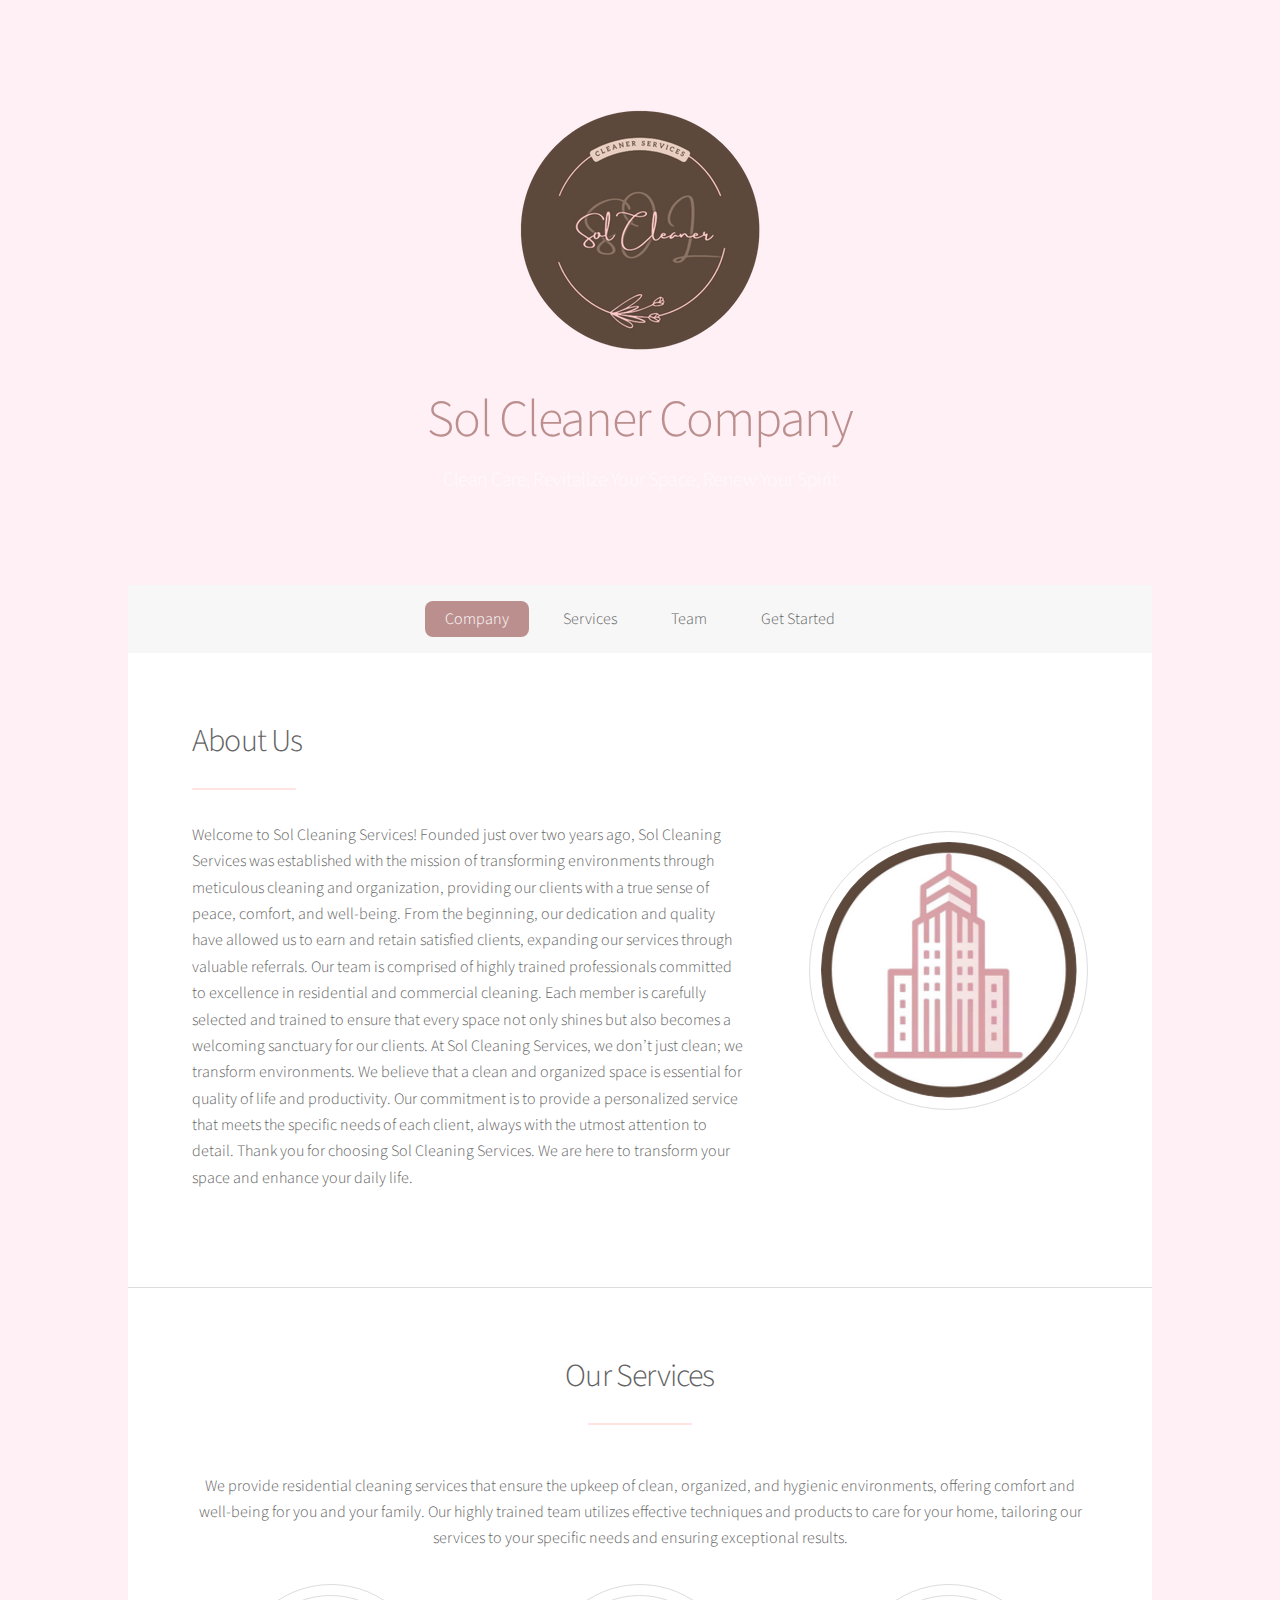
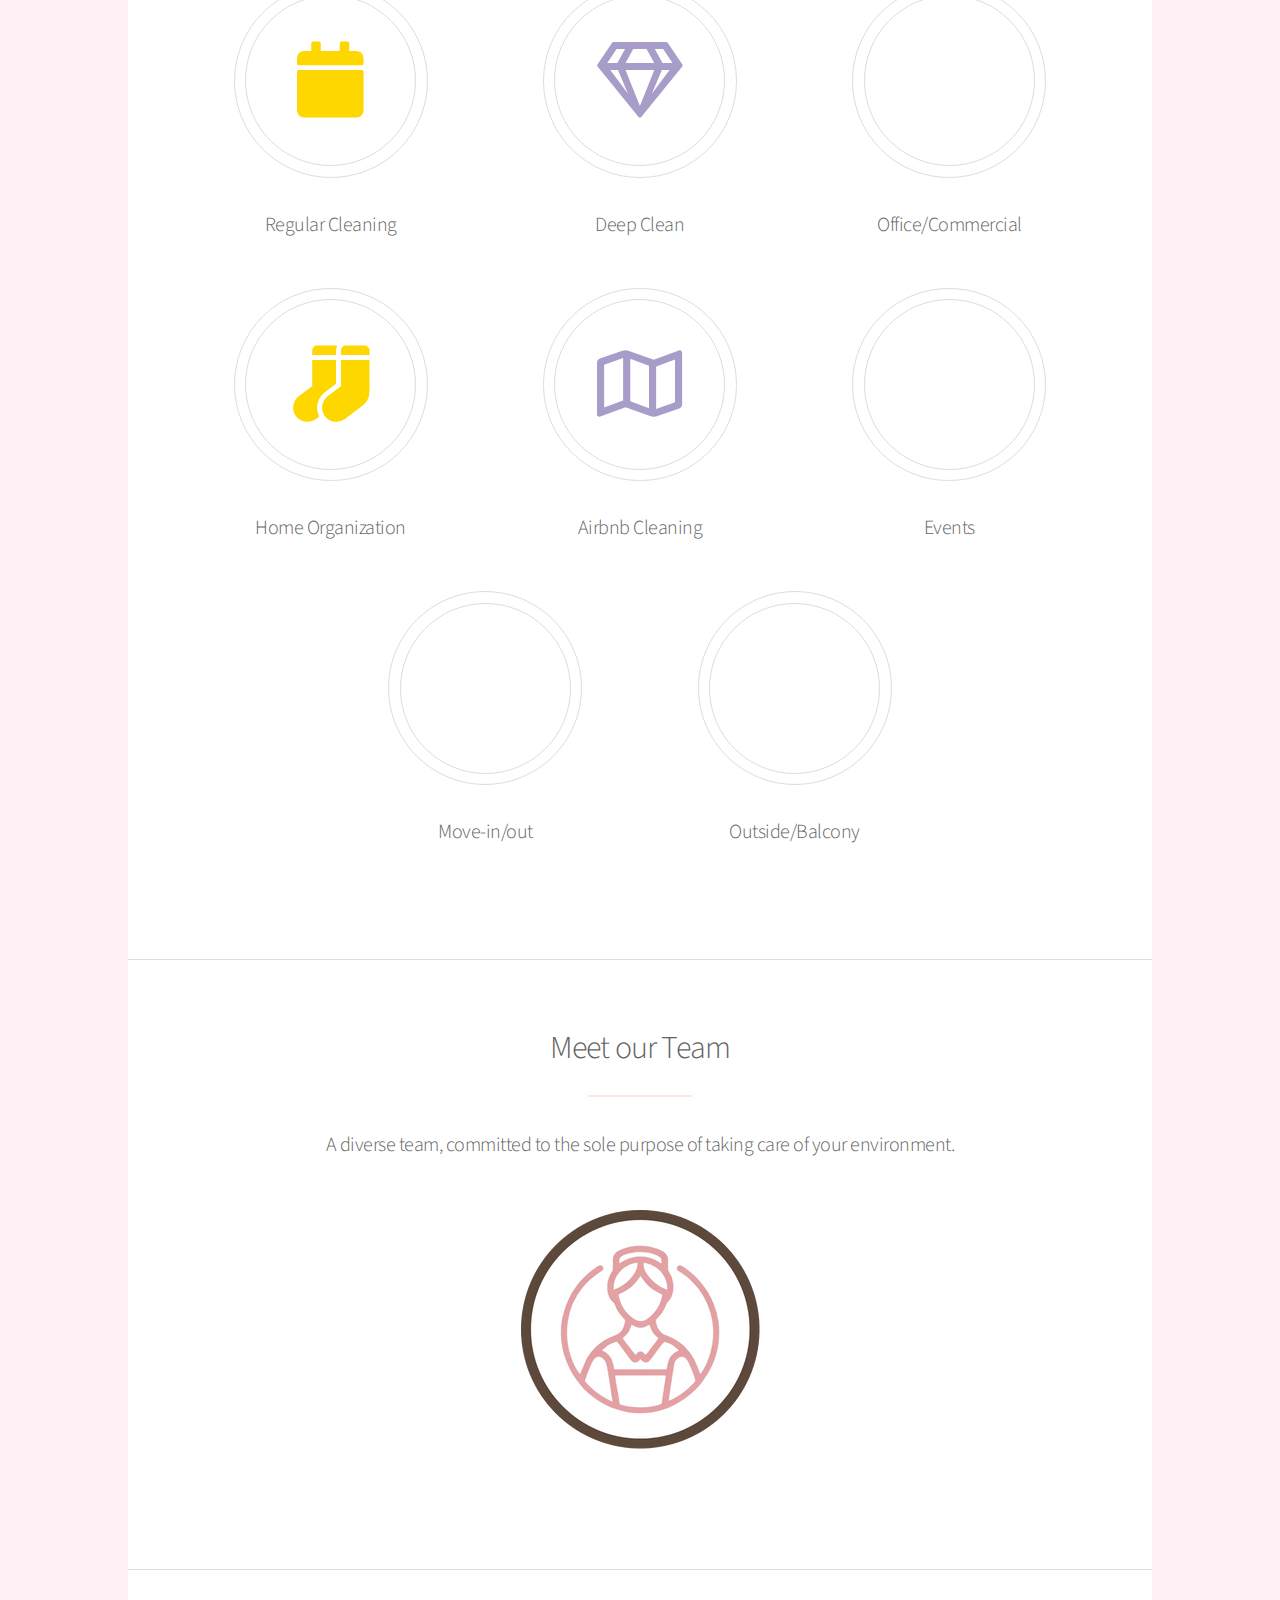
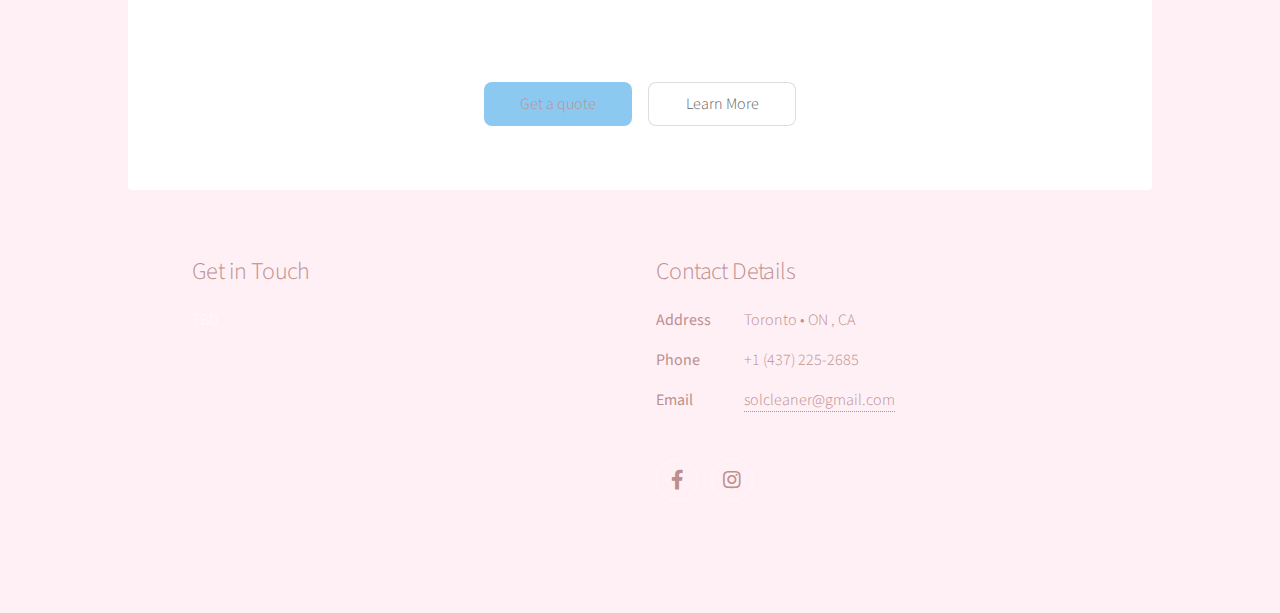
<file: index.html>
<!DOCTYPE HTML>
<html>
	<head>
		<title>Sol Cleaner</title>
		<meta charset="utf-8" />
		<meta name="viewport" content="width=device-width, initial-scale=1, user-scalable=no" />
		<link rel="stylesheet" href="assets/css/main.css" />
		<noscript><link rel="stylesheet" href="assets/css/noscript.css" /></noscript>
	</head>
	<body class="is-preload">
			<div id="wrapper">
					<header id="header" class="alt">
						<span class="logo"><img src="images/SolCleanerLogo.png" alt="" /></span>
						<h1>Sol Cleaner Company</h1>
						<p>Clean Care, Revitalize Your Space, Renew Your Spirit<br />
					</header>
					<nav id="nav">
						<ul>
							<li><a href="#intro" class="active">Company</a></li>
							<li><a href="#first">Services</a></li>
							<li><a href="#second">Team</a></li>
							<li><a href="#cta">Get Started</a></li>
						</ul>
					</nav>
					<div id="main">
    <!-- About -->
							<section id="intro" class="main">
								<div class="spotlight">
									<div class="content">
										<header class="major">
											<h2>About Us</h2>
										</header>
										<p>
Welcome to Sol Cleaning Services!

Founded just over two years ago, Sol Cleaning Services was established with the mission of transforming environments through meticulous cleaning and organization, providing our clients with a true sense of peace, comfort, and well-being. From the beginning, our dedication and quality have allowed us to earn and retain satisfied clients, expanding our services through valuable referrals.
Our team is comprised of highly trained professionals committed to excellence in residential and commercial cleaning. Each member is carefully selected and trained to ensure that every space not only shines but also becomes a welcoming sanctuary for our clients.
At Sol Cleaning Services, we don’t just clean; we transform environments. We believe that a clean and organized space is essential for quality of life and productivity. Our commitment is to provide a personalized service that meets the specific needs of each client, always with the utmost attention to detail.
Thank you for choosing Sol Cleaning Services. We are here to transform your space and enhance your daily life.</p>
										<ul class="actions"></ul>
									</div>
									<span class="image"><img src="images/company.png" alt="" /></span>
								</div>
							</section>


	<!-- Services -->
							<section id="first" class="main special">
								<header class="major">
									<h2>Our Services</h2>
								</header>
								<p>We provide residential cleaning services that ensure the upkeep of clean, organized, and hygienic environments, offering comfort and well-being for you and your family. Our highly trained team utilizes effective techniques and products to care for your home, tailoring our services to your specific needs and ensuring exceptional results.</p>
								<ul class="features">
									<li>
										<span class="icon solid major style1 fa-calendar"></span>
										<h3>Regular Cleaning</h3>
										<!-- <p>TEXTO AQUI</p> -->
									</li>
									<li>
										<span class="icon major style3 fa-gem"></span>
										<h3>Deep Clean</h3>
										<!-- <p>TEXTO AQUI</p> -->
									</li>
									<li>
										<span class="icon major style5 fa-solid fa-laptop"></span>
										<h3>Office/Commercial</h3>
										<!-- <p>TEXTO AQUI</p> -->
									</li>
									<li>
										<span class="icon solid major style1 fa-socks"></span>
										<h3>Home Organization</h3>
										<!-- <p>TEXTO AQUI</p> -->
									</li>
									<li>
										<span class="icon major style3 fa-solid fa-map"></span>
										<h3>Airbnb Cleaning</h3>
										<!-- <p>TEXTO AQUI</p> -->
									</li>
									<li>
										<span class="icon major style3 fa-solid fa-wine-bottle"></span>
										<h3>Events</h3>
										<!-- <p>TEXTO AQUI</p> -->
									</li>
									<li>
										<span class="icon major style3 fa-light fa-truck"></span>
										<h3>Move-in/out</h3>
										<!-- <p>TEXTO AQUI</p> -->
									</li>
									<li>
										<span class="icon major style5 fa-duotone fa-city"></span>
										<h3>Outside/Balcony</h3>
										<!-- <p>TEXTO AQUI</p> -->
									</li>
								</ul>
								<footer class="major">
									<ul class="actions special"></ul>
								</footer>
							</section>
	<!-- team -->
							<section id="second" class="main special">
								<header class="major">
									<h2>Meet our Team</h2>
									<p>A diverse team, committed to the sole purpose of taking care of your environment.</p>
								</header>
								<span class="image"><img src="images/team.png" alt="" /></span>
								<footer class="major">
									<ul class="actions special">
									</ul>
								</footer>
							</section>

	<!-- botoes -->
							<section id="cta" class="main special">
								<header class="major">
								</header>
								<footer class="major">
									<ul class="actions special">
										<li><a href="generic.html" class="button primary">Get a quote</a></li>
										<li><a href="generic.html" class="button">Learn More</a></li>
									</ul>
								</footer>
							</section>

					</div>

	<!-- rodape -->
					<footer id="footer">
						<section>
							<h2>Get in Touch</h2>
							<p>TBD</p>
							<!-- <ul class="actions">
								<li><a href="generic.html" class="button">Learn More</a></li>
							</ul> -->
						</section>
						<section>
							<h2>Contact Details</h2>
							<dl class="alt">
								<dt>Address</dt>
								<dd>Toronto &bull; ON , CA</dd>
								<dt>Phone</dt>
								<dd>+1 (437) 225-2685</dd>
								<dt>Email</dt>
								<dd><a href="#">solcleaner@gmail.com</a></dd>
							</dl>
							<ul class="icons">
								<li><a href="#" class="icon brands fa-facebook-f alt"><span class="label">Facebook</span></a></li>
								<li><a href="#" class="icon brands fa-instagram alt"><span class="label">Instagram</span></a></li>
							</ul>
						</section>
						<!-- <p class="copyright">&copy; Untitled. Design: <a href="https://html5up.net">HTML5 UP</a>.</p> -->
					</footer>

			</div>

		<!-- Scripts -->
			<script src="assets/js/jquery.min.js"></script>
			<script src="assets/js/jquery.scrollex.min.js"></script>
			<script src="assets/js/jquery.scrolly.min.js"></script>
			<script src="assets/js/browser.min.js"></script>
			<script src="assets/js/breakpoints.min.js"></script>
			<script src="assets/js/util.js"></script>
			<script src="assets/js/main.js"></script>

	</body>
</html>
</file>
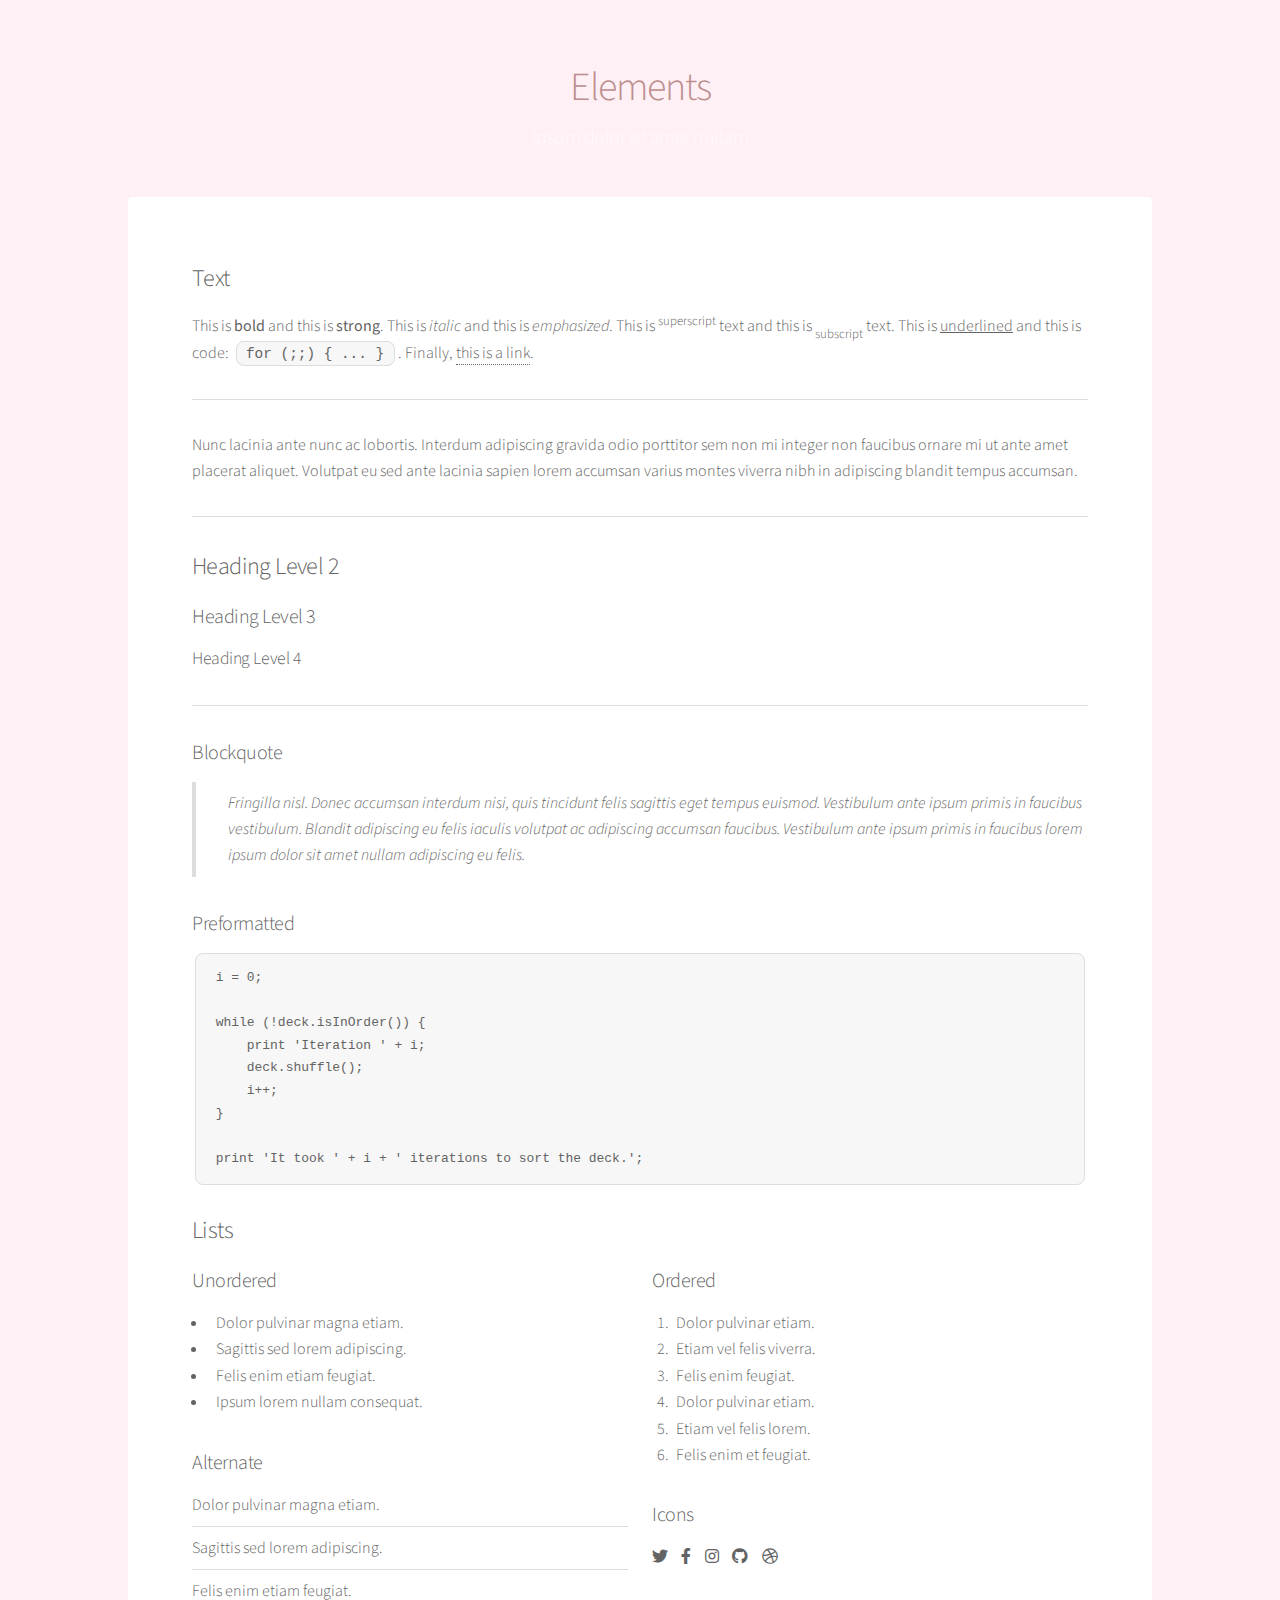
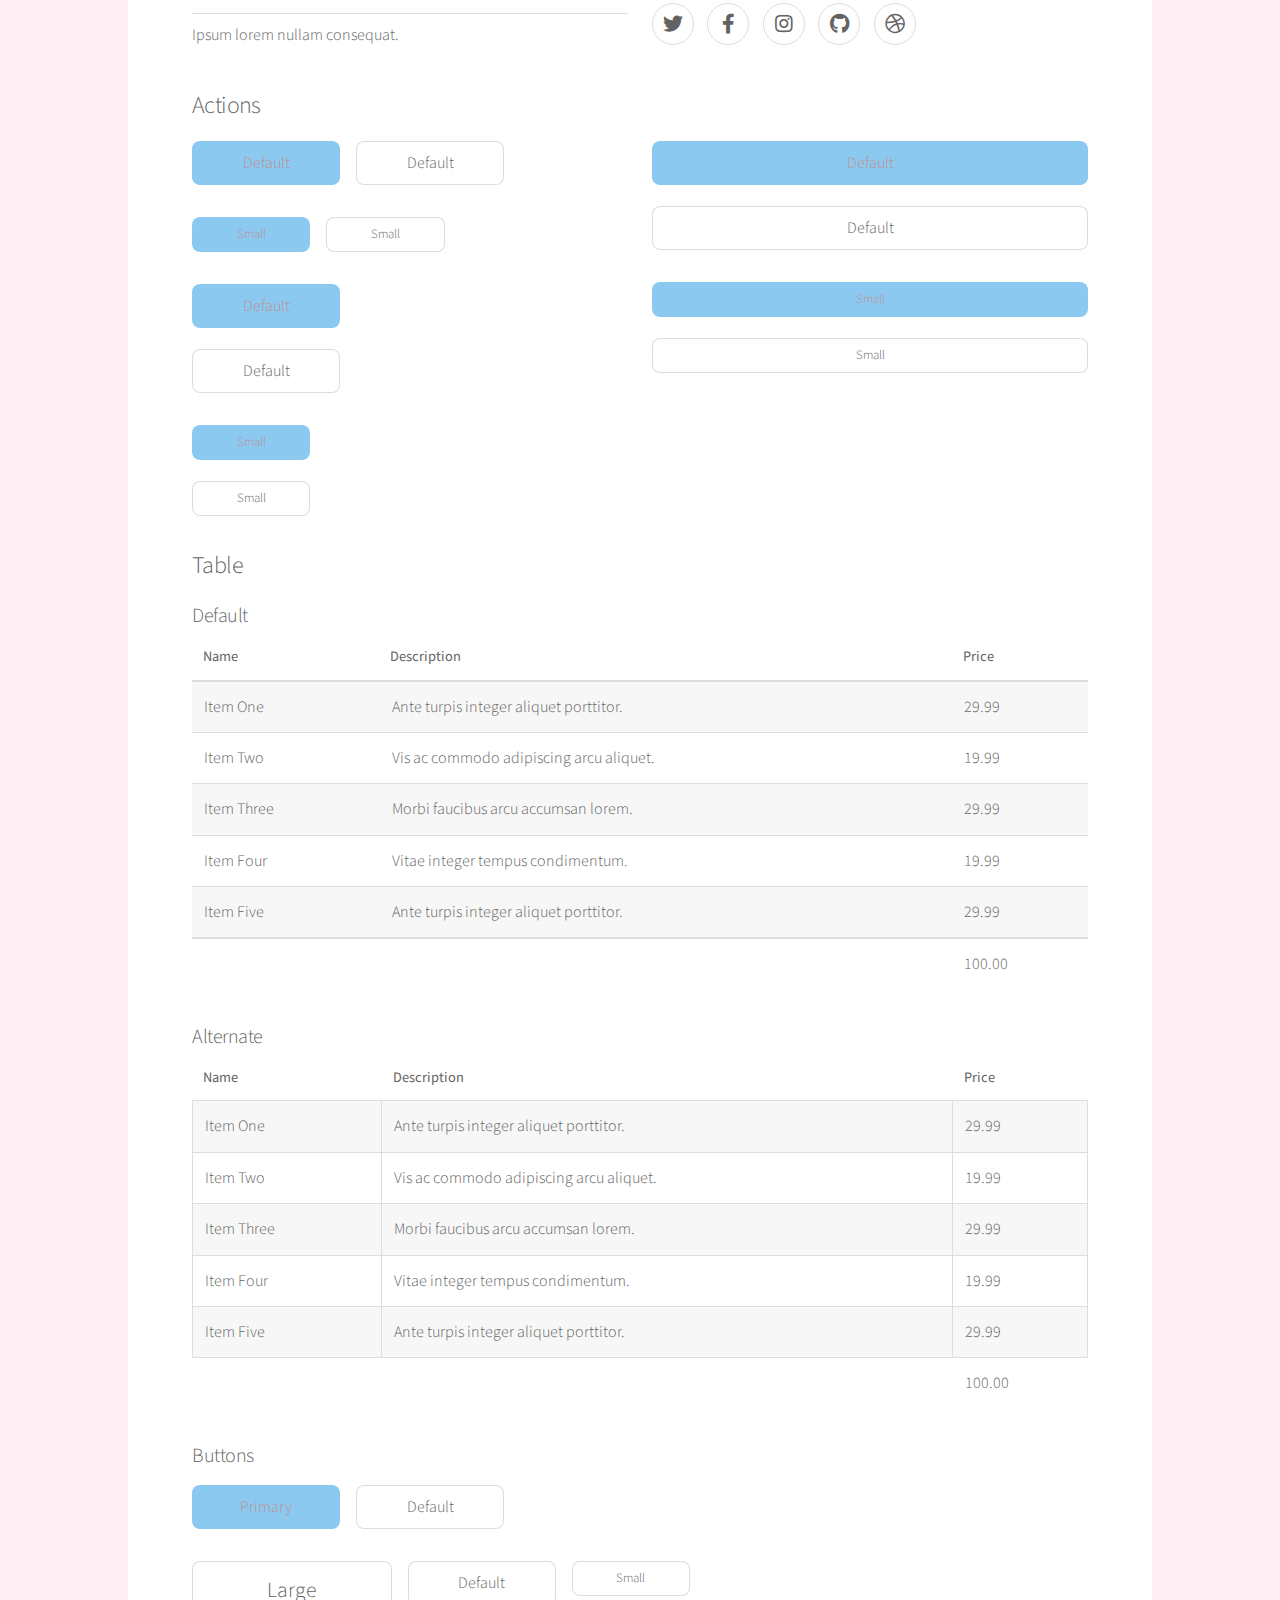
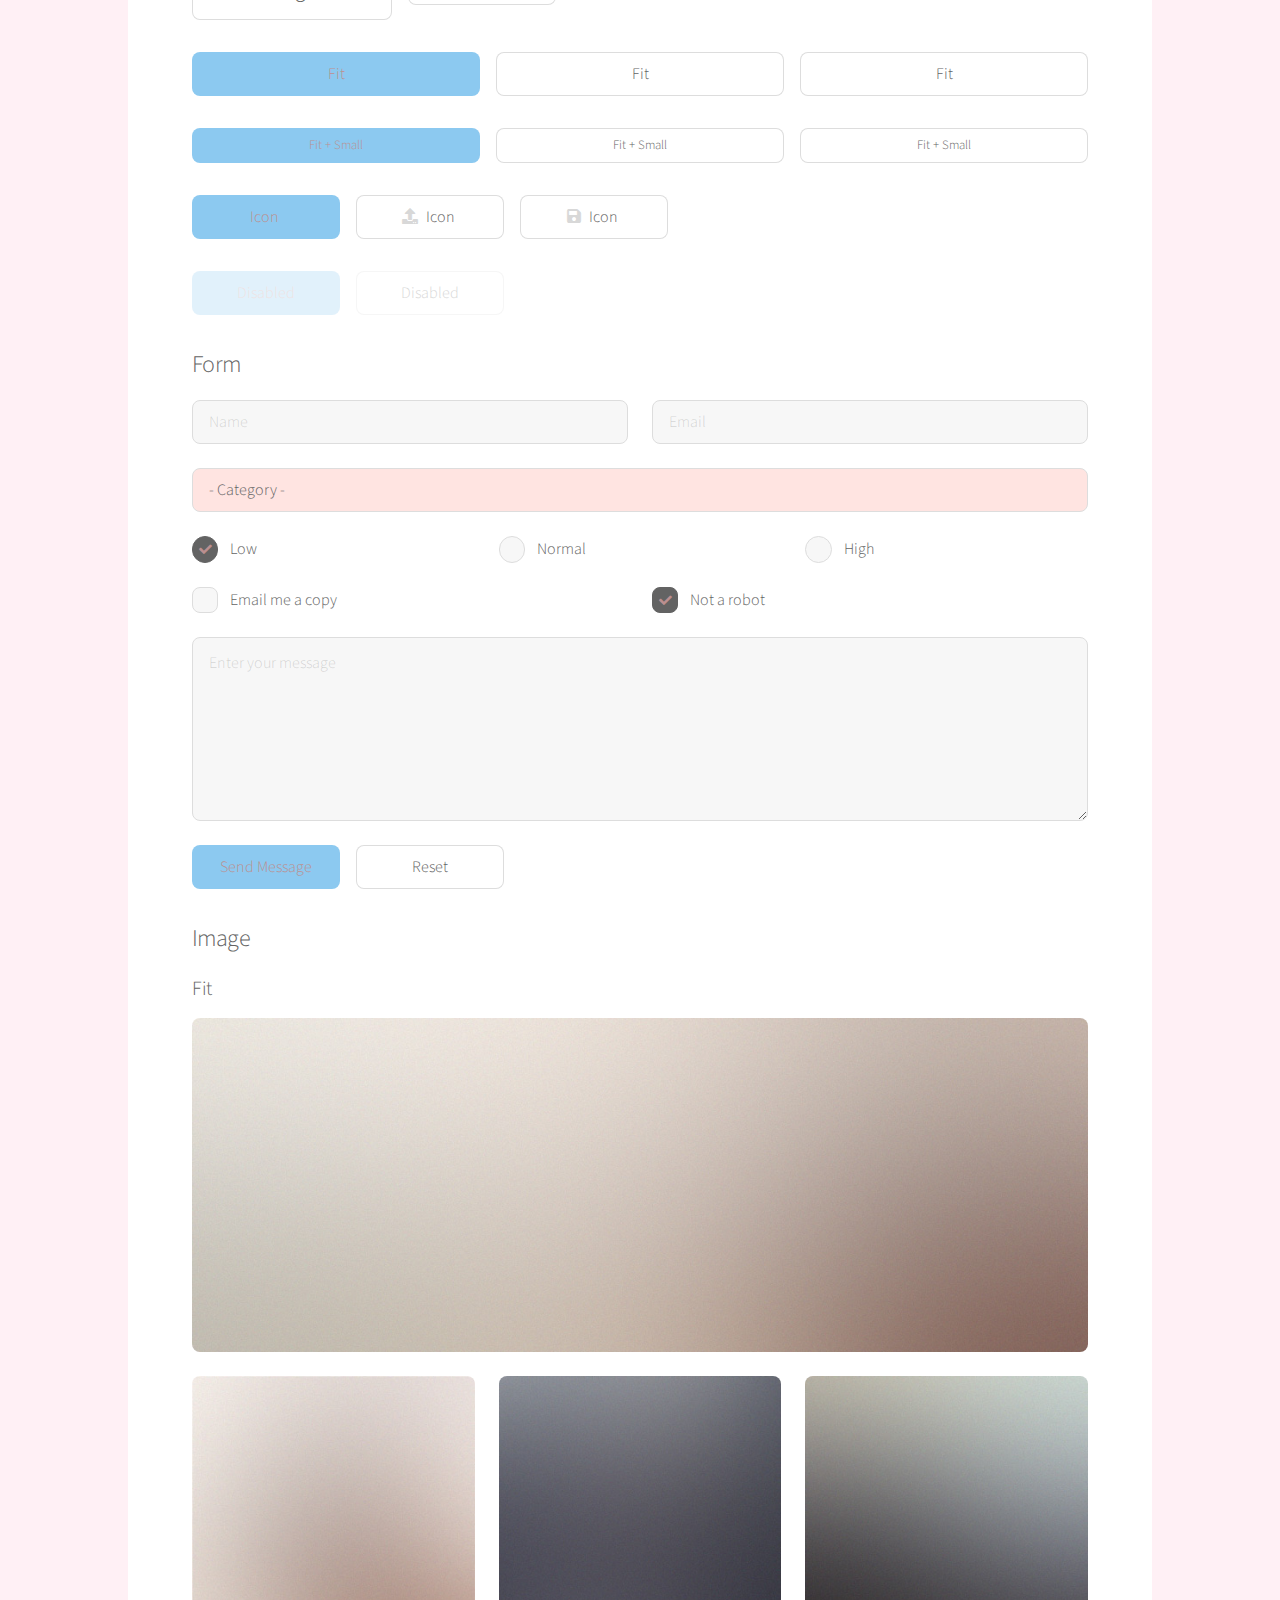
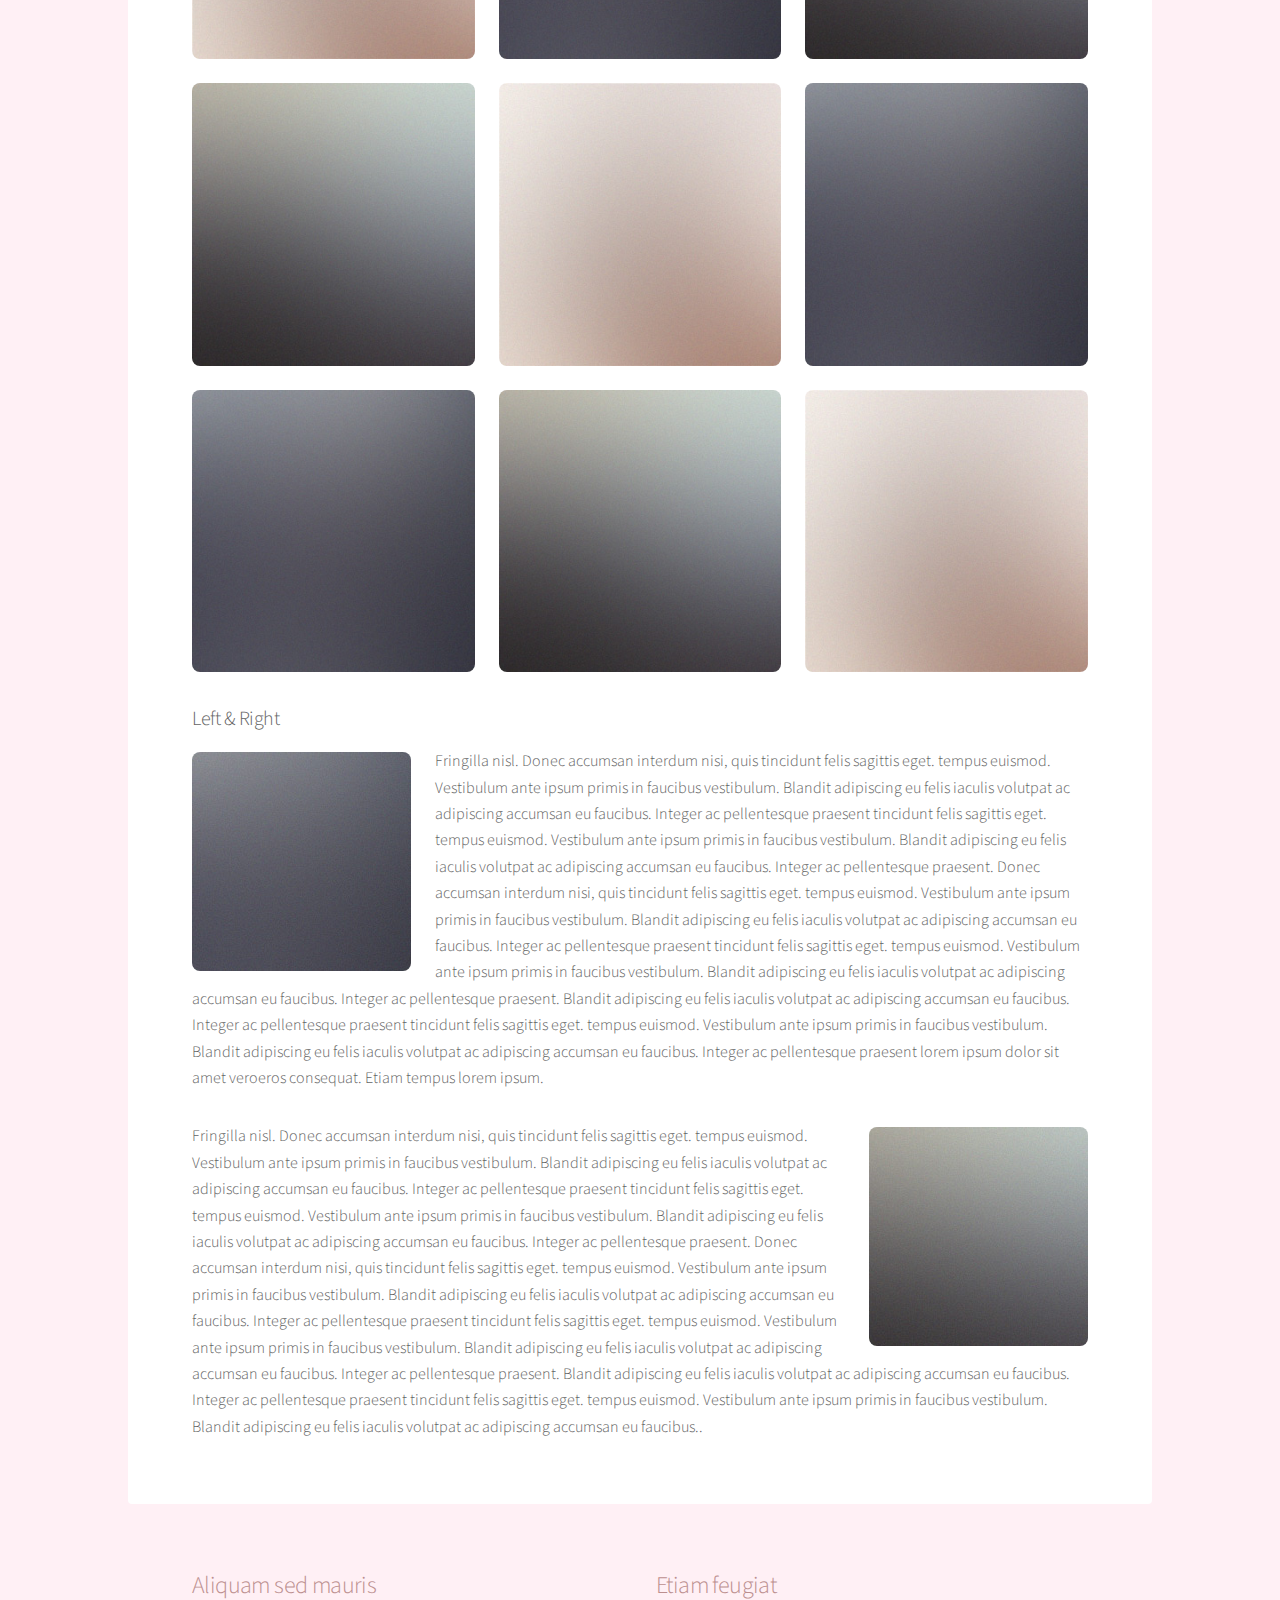
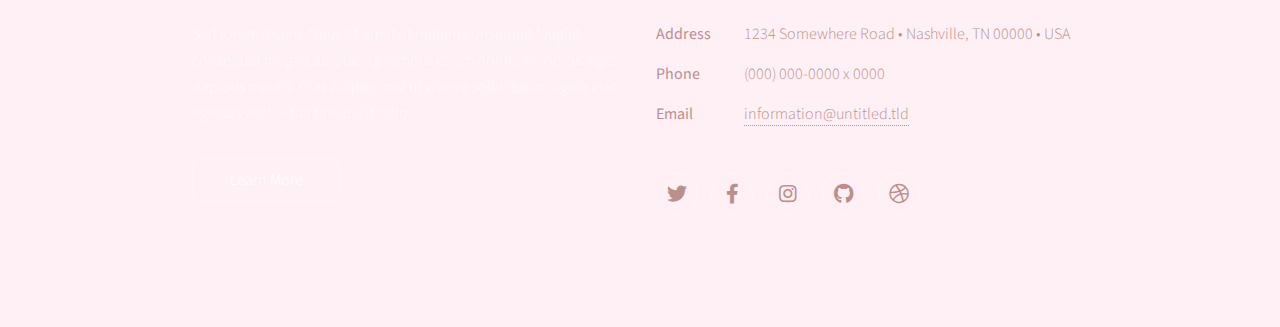
<file: elements.html>
<!DOCTYPE HTML>
<html>
	<head>
		<title>Elements - Stellar by HTML5 UP</title>
		<meta charset="utf-8" />
		<meta name="viewport" content="width=device-width, initial-scale=1, user-scalable=no" />
		<link rel="stylesheet" href="assets/css/main.css" />
		<noscript><link rel="stylesheet" href="assets/css/noscript.css" /></noscript>
	</head>
	<body class="is-preload">

		<!-- Wrapper -->
			<div id="wrapper">

				<!-- Header -->
					<header id="header">
						<h1>Elements</h1>
						<p>Ipsum dolor sit amet nullam</p>
					</header>

				<!-- Main -->
					<div id="main">

						<!-- Content -->
							<section id="content" class="main">

								<!-- Text -->
									<section>
										<h2>Text</h2>
										<p>This is <b>bold</b> and this is <strong>strong</strong>. This is <i>italic</i> and this is <em>emphasized</em>.
										This is <sup>superscript</sup> text and this is <sub>subscript</sub> text.
										This is <u>underlined</u> and this is code: <code>for (;;) { ... }</code>. Finally, <a href="#">this is a link</a>.</p>
										<hr />
										<p>Nunc lacinia ante nunc ac lobortis. Interdum adipiscing gravida odio porttitor sem non mi integer non faucibus ornare mi ut ante amet placerat aliquet. Volutpat eu sed ante lacinia sapien lorem accumsan varius montes viverra nibh in adipiscing blandit tempus accumsan.</p>
										<hr />
										<h2>Heading Level 2</h2>
										<h3>Heading Level 3</h3>
										<h4>Heading Level 4</h4>
										<hr />
										<h3>Blockquote</h3>
										<blockquote>Fringilla nisl. Donec accumsan interdum nisi, quis tincidunt felis sagittis eget tempus euismod. Vestibulum ante ipsum primis in faucibus vestibulum. Blandit adipiscing eu felis iaculis volutpat ac adipiscing accumsan faucibus. Vestibulum ante ipsum primis in faucibus lorem ipsum dolor sit amet nullam adipiscing eu felis.</blockquote>
										<h3>Preformatted</h3>
										<pre><code>i = 0;

while (!deck.isInOrder()) {
    print 'Iteration ' + i;
    deck.shuffle();
    i++;
}

print 'It took ' + i + ' iterations to sort the deck.';</code></pre>
									</section>

								<!-- Lists -->
									<section>
										<h2>Lists</h2>
										<div class="row">
											<div class="col-6 col-12-medium">
												<h3>Unordered</h3>
												<ul>
													<li>Dolor pulvinar magna etiam.</li>
													<li>Sagittis sed lorem adipiscing.</li>
													<li>Felis enim etiam feugiat.</li>
													<li>Ipsum lorem nullam consequat.</li>
												</ul>
												<h3>Alternate</h3>
												<ul class="alt">
													<li>Dolor pulvinar magna etiam.</li>
													<li>Sagittis sed lorem adipiscing.</li>
													<li>Felis enim etiam feugiat.</li>
													<li>Ipsum lorem nullam consequat.</li>
												</ul>
											</div>
											<div class="col-6 col-12-medium">
												<h3>Ordered</h3>
												<ol>
													<li>Dolor pulvinar etiam.</li>
													<li>Etiam vel felis viverra.</li>
													<li>Felis enim feugiat.</li>
													<li>Dolor pulvinar etiam.</li>
													<li>Etiam vel felis lorem.</li>
													<li>Felis enim et feugiat.</li>
												</ol>
												<h3>Icons</h3>
												<ul class="icons">
													<li><a href="#" class="icon brands fa-twitter"><span class="label">Twitter</span></a></li>
													<li><a href="#" class="icon brands fa-facebook-f"><span class="label">Facebook</span></a></li>
													<li><a href="#" class="icon brands fa-instagram"><span class="label">Instagram</span></a></li>
													<li><a href="#" class="icon brands fa-github"><span class="label">GitHub</span></a></li>
													<li><a href="#" class="icon brands fa-dribbble"><span class="label">Dribbble</span></a></li>
												</ul>
												<ul class="icons">
													<li><a href="#" class="icon brands alt fa-twitter"><span class="label">Twitter</span></a></li>
													<li><a href="#" class="icon brands alt fa-facebook-f"><span class="label">Facebook</span></a></li>
													<li><a href="#" class="icon brands alt fa-instagram"><span class="label">Instagram</span></a></li>
													<li><a href="#" class="icon brands alt fa-github"><span class="label">GitHub</span></a></li>
													<li><a href="#" class="icon brands alt fa-dribbble"><span class="label">Dribbble</span></a></li>
												</ul>
											</div>
										</div>
										<h2>Actions</h2>
										<div class="row">
											<div class="col-6 col-12-medium">
												<ul class="actions">
													<li><a href="#" class="button primary">Default</a></li>
													<li><a href="#" class="button">Default</a></li>
												</ul>
												<ul class="actions small">
													<li><a href="#" class="button primary small">Small</a></li>
													<li><a href="#" class="button small">Small</a></li>
												</ul>
												<ul class="actions stacked">
													<li><a href="#" class="button primary">Default</a></li>
													<li><a href="#" class="button">Default</a></li>
												</ul>
												<ul class="actions stacked">
													<li><a href="#" class="button primary small">Small</a></li>
													<li><a href="#" class="button small">Small</a></li>
												</ul>
											</div>
											<div class="col-6 col-12-medium">
												<ul class="actions stacked">
													<li><a href="#" class="button primary fit">Default</a></li>
													<li><a href="#" class="button fit">Default</a></li>
												</ul>
												<ul class="actions stacked">
													<li><a href="#" class="button primary small fit">Small</a></li>
													<li><a href="#" class="button small fit">Small</a></li>
												</ul>
											</div>
										</div>
									</section>

								<!-- Table -->
									<section>
										<h2>Table</h2>
										<h3>Default</h3>
										<div class="table-wrapper">
											<table>
												<thead>
													<tr>
														<th>Name</th>
														<th>Description</th>
														<th>Price</th>
													</tr>
												</thead>
												<tbody>
													<tr>
														<td>Item One</td>
														<td>Ante turpis integer aliquet porttitor.</td>
														<td>29.99</td>
													</tr>
													<tr>
														<td>Item Two</td>
														<td>Vis ac commodo adipiscing arcu aliquet.</td>
														<td>19.99</td>
													</tr>
													<tr>
														<td>Item Three</td>
														<td> Morbi faucibus arcu accumsan lorem.</td>
														<td>29.99</td>
													</tr>
													<tr>
														<td>Item Four</td>
														<td>Vitae integer tempus condimentum.</td>
														<td>19.99</td>
													</tr>
													<tr>
														<td>Item Five</td>
														<td>Ante turpis integer aliquet porttitor.</td>
														<td>29.99</td>
													</tr>
												</tbody>
												<tfoot>
													<tr>
														<td colspan="2"></td>
														<td>100.00</td>
													</tr>
												</tfoot>
											</table>
										</div>

										<h3>Alternate</h3>
										<div class="table-wrapper">
											<table class="alt">
												<thead>
													<tr>
														<th>Name</th>
														<th>Description</th>
														<th>Price</th>
													</tr>
												</thead>
												<tbody>
													<tr>
														<td>Item One</td>
														<td>Ante turpis integer aliquet porttitor.</td>
														<td>29.99</td>
													</tr>
													<tr>
														<td>Item Two</td>
														<td>Vis ac commodo adipiscing arcu aliquet.</td>
														<td>19.99</td>
													</tr>
													<tr>
														<td>Item Three</td>
														<td> Morbi faucibus arcu accumsan lorem.</td>
														<td>29.99</td>
													</tr>
													<tr>
														<td>Item Four</td>
														<td>Vitae integer tempus condimentum.</td>
														<td>19.99</td>
													</tr>
													<tr>
														<td>Item Five</td>
														<td>Ante turpis integer aliquet porttitor.</td>
														<td>29.99</td>
													</tr>
												</tbody>
												<tfoot>
													<tr>
														<td colspan="2"></td>
														<td>100.00</td>
													</tr>
												</tfoot>
											</table>
										</div>
									</section>

								<!-- Buttons -->
									<section>
										<h3>Buttons</h3>
										<ul class="actions">
											<li><a href="#" class="button primary">Primary</a></li>
											<li><a href="#" class="button">Default</a></li>
										</ul>
										<ul class="actions">
											<li><a href="#" class="button large">Large</a></li>
											<li><a href="#" class="button">Default</a></li>
											<li><a href="#" class="button small">Small</a></li>
										</ul>
										<ul class="actions fit">
											<li><a href="#" class="button primary fit">Fit</a></li>
											<li><a href="#" class="button fit">Fit</a></li>
											<li><a href="#" class="button fit">Fit</a></li>
										</ul>
										<ul class="actions fit small">
											<li><a href="#" class="button primary fit small">Fit + Small</a></li>
											<li><a href="#" class="button fit small">Fit + Small</a></li>
											<li><a href="#" class="button fit small">Fit + Small</a></li>
										</ul>
										<ul class="actions">
											<li><a href="#" class="button primary icon solidfa-download">Icon</a></li>
											<li><a href="#" class="button icon solid fa-upload">Icon</a></li>
											<li><a href="#" class="button icon solid fa-save">Icon</a></li>
										</ul>
										<ul class="actions">
											<li><span class="button primary disabled">Disabled</span></li>
											<li><span class="button disabled">Disabled</span></li>
										</ul>
									</section>

								<!-- Form -->
									<section>
										<h2>Form</h2>
										<form method="post" action="#">
											<div class="row gtr-uniform">
												<div class="col-6 col-12-xsmall">
													<input type="text" name="demo-name" id="demo-name" value="" placeholder="Name" />
												</div>
												<div class="col-6 col-12-xsmall">
													<input type="email" name="demo-email" id="demo-email" value="" placeholder="Email" />
												</div>
												<div class="col-12">
													<select name="demo-category" id="demo-category">
														<option value="">- Category -</option>
														<option value="1">Manufacturing</option>
														<option value="1">Shipping</option>
														<option value="1">Administration</option>
														<option value="1">Human Resources</option>
													</select>
												</div>
												<div class="col-4 col-12-small">
													<input type="radio" id="demo-priority-low" name="demo-priority" checked>
													<label for="demo-priority-low">Low</label>
												</div>
												<div class="col-4 col-12-small">
													<input type="radio" id="demo-priority-normal" name="demo-priority">
													<label for="demo-priority-normal">Normal</label>
												</div>
												<div class="col-4 col-12-small">
													<input type="radio" id="demo-priority-high" name="demo-priority">
													<label for="demo-priority-high">High</label>
												</div>
												<div class="col-6 col-12-small">
													<input type="checkbox" id="demo-copy" name="demo-copy">
													<label for="demo-copy">Email me a copy</label>
												</div>
												<div class="col-6 col-12-small">
													<input type="checkbox" id="demo-human" name="demo-human" checked>
													<label for="demo-human">Not a robot</label>
												</div>
												<div class="col-12">
													<textarea name="demo-message" id="demo-message" placeholder="Enter your message" rows="6"></textarea>
												</div>
												<div class="col-12">
													<ul class="actions">
														<li><input type="submit" value="Send Message" class="primary" /></li>
														<li><input type="reset" value="Reset" /></li>
													</ul>
												</div>
											</div>
										</form>
									</section>

								<!-- Image -->
									<section>
										<h2>Image</h2>
										<h3>Fit</h3>
										<div class="box alt">
											<div class="row gtr-uniform">
												<div class="col-12"><span class="image fit"><img src="images/pic04.jpg" alt="" /></span></div>
												<div class="col-4"><span class="image fit"><img src="images/pic01.jpg" alt="" /></span></div>
												<div class="col-4"><span class="image fit"><img src="images/pic02.jpg" alt="" /></span></div>
												<div class="col-4"><span class="image fit"><img src="images/pic03.jpg" alt="" /></span></div>
												<div class="col-4"><span class="image fit"><img src="images/pic03.jpg" alt="" /></span></div>
												<div class="col-4"><span class="image fit"><img src="images/pic01.jpg" alt="" /></span></div>
												<div class="col-4"><span class="image fit"><img src="images/pic02.jpg" alt="" /></span></div>
												<div class="col-4"><span class="image fit"><img src="images/pic02.jpg" alt="" /></span></div>
												<div class="col-4"><span class="image fit"><img src="images/pic03.jpg" alt="" /></span></div>
												<div class="col-4"><span class="image fit"><img src="images/pic01.jpg" alt="" /></span></div>
											</div>
										</div>
										<h3>Left &amp; Right</h3>
										<p><span class="image left"><img src="images/pic05.jpg" alt="" /></span>Fringilla nisl. Donec accumsan interdum nisi, quis tincidunt felis sagittis eget. tempus euismod. Vestibulum ante ipsum primis in faucibus vestibulum. Blandit adipiscing eu felis iaculis volutpat ac adipiscing accumsan eu faucibus. Integer ac pellentesque praesent tincidunt felis sagittis eget. tempus euismod. Vestibulum ante ipsum primis in faucibus vestibulum. Blandit adipiscing eu felis iaculis volutpat ac adipiscing accumsan eu faucibus. Integer ac pellentesque praesent. Donec accumsan interdum nisi, quis tincidunt felis sagittis eget. tempus euismod. Vestibulum ante ipsum primis in faucibus vestibulum. Blandit adipiscing eu felis iaculis volutpat ac adipiscing accumsan eu faucibus. Integer ac pellentesque praesent tincidunt felis sagittis eget. tempus euismod. Vestibulum ante ipsum primis in faucibus vestibulum. Blandit adipiscing eu felis iaculis volutpat ac adipiscing accumsan eu faucibus. Integer ac pellentesque praesent. Blandit adipiscing eu felis iaculis volutpat ac adipiscing accumsan eu faucibus. Integer ac pellentesque praesent tincidunt felis sagittis eget. tempus euismod. Vestibulum ante ipsum primis in faucibus vestibulum. Blandit adipiscing eu felis iaculis volutpat ac adipiscing accumsan eu faucibus. Integer ac pellentesque praesent lorem ipsum dolor sit amet veroeros consequat. Etiam tempus lorem ipsum.</p>
										<p><span class="image right"><img src="images/pic06.jpg" alt="" /></span>Fringilla nisl. Donec accumsan interdum nisi, quis tincidunt felis sagittis eget. tempus euismod. Vestibulum ante ipsum primis in faucibus vestibulum. Blandit adipiscing eu felis iaculis volutpat ac adipiscing accumsan eu faucibus. Integer ac pellentesque praesent tincidunt felis sagittis eget. tempus euismod. Vestibulum ante ipsum primis in faucibus vestibulum. Blandit adipiscing eu felis iaculis volutpat ac adipiscing accumsan eu faucibus. Integer ac pellentesque praesent. Donec accumsan interdum nisi, quis tincidunt felis sagittis eget. tempus euismod. Vestibulum ante ipsum primis in faucibus vestibulum. Blandit adipiscing eu felis iaculis volutpat ac adipiscing accumsan eu faucibus. Integer ac pellentesque praesent tincidunt felis sagittis eget. tempus euismod. Vestibulum ante ipsum primis in faucibus vestibulum. Blandit adipiscing eu felis iaculis volutpat ac adipiscing accumsan eu faucibus. Integer ac pellentesque praesent. Blandit adipiscing eu felis iaculis volutpat ac adipiscing accumsan eu faucibus. Integer ac pellentesque praesent tincidunt felis sagittis eget. tempus euismod. Vestibulum ante ipsum primis in faucibus vestibulum. Blandit adipiscing eu felis iaculis volutpat ac adipiscing accumsan eu faucibus..</p>
									</section>

							</section>

					</div>

				<!-- Footer -->
					<footer id="footer">
						<section>
							<h2>Aliquam sed mauris</h2>
							<p>Sed lorem ipsum dolor sit amet et nullam consequat feugiat consequat magna adipiscing tempus etiam dolore veroeros. eget dapibus mauris. Cras aliquet, nisl ut viverra sollicitudin, ligula erat egestas velit, vitae tincidunt odio.</p>
							<ul class="actions">
								<li><a href="#" class="button">Learn More</a></li>
							</ul>
						</section>
						<section>
							<h2>Etiam feugiat</h2>
							<dl class="alt">
								<dt>Address</dt>
								<dd>1234 Somewhere Road &bull; Nashville, TN 00000 &bull; USA</dd>
								<dt>Phone</dt>
								<dd>(000) 000-0000 x 0000</dd>
								<dt>Email</dt>
								<dd><a href="#">information@untitled.tld</a></dd>
							</dl>
							<ul class="icons">
								<li><a href="#" class="icon brands fa-twitter alt"><span class="label">Twitter</span></a></li>
								<li><a href="#" class="icon brands fa-facebook-f alt"><span class="label">Facebook</span></a></li>
								<li><a href="#" class="icon brands fa-instagram alt"><span class="label">Instagram</span></a></li>
								<li><a href="#" class="icon brands fa-github alt"><span class="label">GitHub</span></a></li>
								<li><a href="#" class="icon brands fa-dribbble alt"><span class="label">Dribbble</span></a></li>
							</ul>
						</section>
					</footer>

			</div>

		<!-- Scripts -->
			<script src="assets/js/jquery.min.js"></script>
			<script src="assets/js/jquery.scrollex.min.js"></script>
			<script src="assets/js/jquery.scrolly.min.js"></script>
			<script src="assets/js/browser.min.js"></script>
			<script src="assets/js/breakpoints.min.js"></script>
			<script src="assets/js/util.js"></script>
			<script src="assets/js/main.js"></script>

	</body>
</html>
</file>
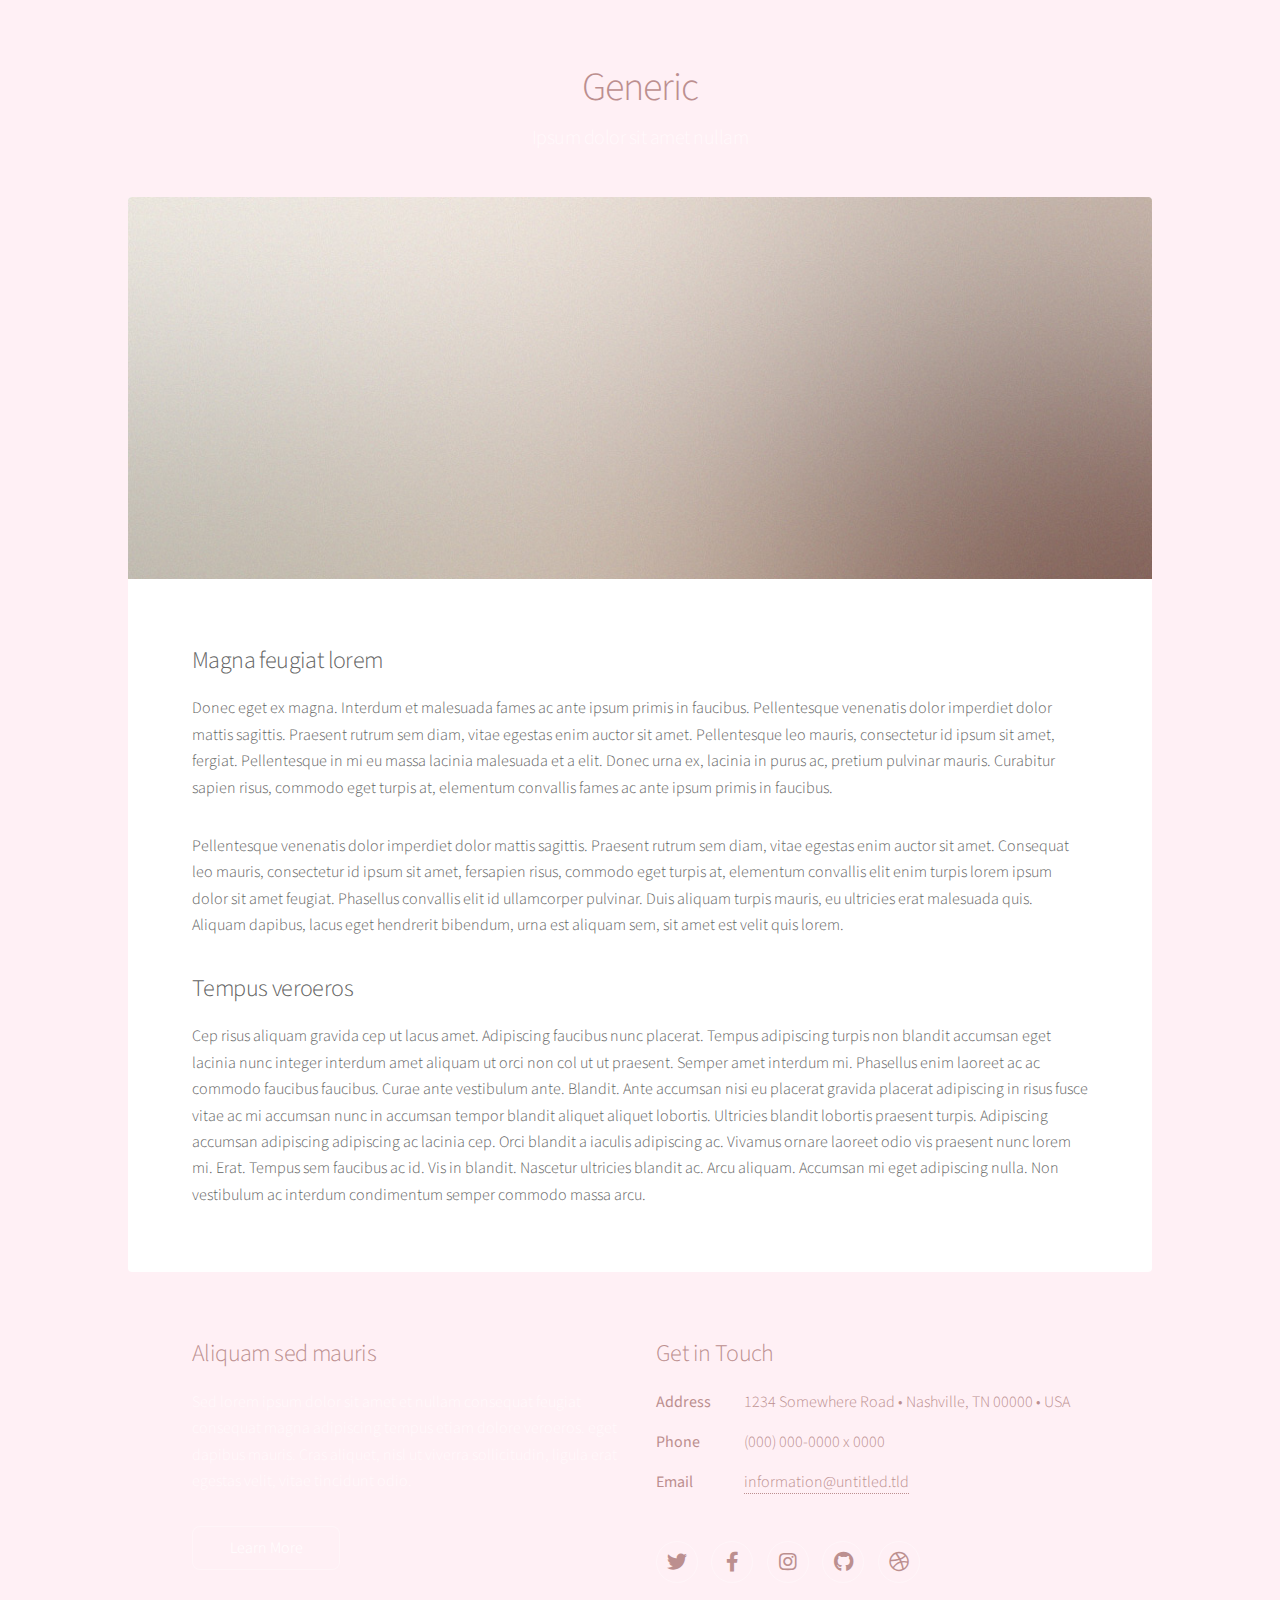
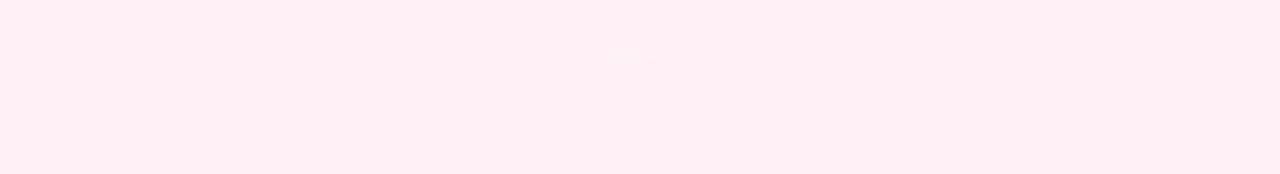
<file: generic.html>
<!DOCTYPE HTML>
<html>
	<head>
		<title>Generic - Stellar by HTML5 UP</title>
		<meta charset="utf-8" />
		<meta name="viewport" content="width=device-width, initial-scale=1, user-scalable=no" />
		<link rel="stylesheet" href="assets/css/main.css" />
		<noscript><link rel="stylesheet" href="assets/css/noscript.css" /></noscript>
	</head>
	<body class="is-preload">

		<!-- Wrapper -->
			<div id="wrapper">

				<!-- Header -->
					<header id="header">
						<h1>Generic</h1>
						<p>Ipsum dolor sit amet nullam</p>
					</header>

				<!-- Main -->
					<div id="main">

						<!-- Content -->
							<section id="content" class="main">
								<span class="image main"><img src="images/pic04.jpg" alt="" /></span>
								<h2>Magna feugiat lorem</h2>
								<p>Donec eget ex magna. Interdum et malesuada fames ac ante ipsum primis in faucibus. Pellentesque venenatis dolor imperdiet dolor mattis sagittis. Praesent rutrum sem diam, vitae egestas enim auctor sit amet. Pellentesque leo mauris, consectetur id ipsum sit amet, fergiat. Pellentesque in mi eu massa lacinia malesuada et a elit. Donec urna ex, lacinia in purus ac, pretium pulvinar mauris. Curabitur sapien risus, commodo eget turpis at, elementum convallis fames ac ante ipsum primis in faucibus.</p>
								<p>Pellentesque venenatis dolor imperdiet dolor mattis sagittis. Praesent rutrum sem diam, vitae egestas enim auctor sit amet. Consequat leo mauris, consectetur id ipsum sit amet, fersapien risus, commodo eget turpis at, elementum convallis elit enim turpis lorem ipsum dolor sit amet feugiat. Phasellus convallis elit id ullamcorper pulvinar. Duis aliquam turpis mauris, eu ultricies erat malesuada quis. Aliquam dapibus, lacus eget hendrerit bibendum, urna est aliquam sem, sit amet est velit quis lorem.</p>
								<h2>Tempus veroeros</h2>
								<p>Cep risus aliquam gravida cep ut lacus amet. Adipiscing faucibus nunc placerat. Tempus adipiscing turpis non blandit accumsan eget lacinia nunc integer interdum amet aliquam ut orci non col ut ut praesent. Semper amet interdum mi. Phasellus enim laoreet ac ac commodo faucibus faucibus. Curae ante vestibulum ante. Blandit. Ante accumsan nisi eu placerat gravida placerat adipiscing in risus fusce vitae ac mi accumsan nunc in accumsan tempor blandit aliquet aliquet lobortis. Ultricies blandit lobortis praesent turpis. Adipiscing accumsan adipiscing adipiscing ac lacinia cep. Orci blandit a iaculis adipiscing ac. Vivamus ornare laoreet odio vis praesent nunc lorem mi. Erat. Tempus sem faucibus ac id. Vis in blandit. Nascetur ultricies blandit ac. Arcu aliquam. Accumsan mi eget adipiscing nulla. Non vestibulum ac interdum condimentum semper commodo massa arcu.</p>
							</section>

					</div>

				<!-- Footer -->
					<footer id="footer">
						<section>
							<h2>Aliquam sed mauris</h2>
							<p>Sed lorem ipsum dolor sit amet et nullam consequat feugiat consequat magna adipiscing tempus etiam dolore veroeros. eget dapibus mauris. Cras aliquet, nisl ut viverra sollicitudin, ligula erat egestas velit, vitae tincidunt odio.</p>
							<ul class="actions">
								<li><a href="#" class="button">Learn More</a></li>
							</ul>
						</section>
						<section>
							<h2>Get in Touch</h2>
							<dl class="alt">
								<dt>Address</dt>
								<dd>1234 Somewhere Road &bull; Nashville, TN 00000 &bull; USA</dd>
								<dt>Phone</dt>
								<dd>(000) 000-0000 x 0000</dd>
								<dt>Email</dt>
								<dd><a href="#">information@untitled.tld</a></dd>
							</dl>
							<ul class="icons">
								<li><a href="#" class="icon brands fa-twitter alt"><span class="label">Twitter</span></a></li>
								<li><a href="#" class="icon brands fa-facebook-f alt"><span class="label">Facebook</span></a></li>
								<li><a href="#" class="icon brands fa-instagram alt"><span class="label">Instagram</span></a></li>
								<li><a href="#" class="icon brands fa-github alt"><span class="label">GitHub</span></a></li>
								<li><a href="#" class="icon brands fa-dribbble alt"><span class="label">Dribbble</span></a></li>
							</ul>
						</section>
						<p class="copyright">&copy; Untitled. Design: <a href="https://html5up.net">HTML5 UP</a>.</p>
					</footer>

			</div>

		<!-- Scripts -->
			<script src="assets/js/jquery.min.js"></script>
			<script src="assets/js/jquery.scrollex.min.js"></script>
			<script src="assets/js/jquery.scrolly.min.js"></script>
			<script src="assets/js/browser.min.js"></script>
			<script src="assets/js/breakpoints.min.js"></script>
			<script src="assets/js/util.js"></script>
			<script src="assets/js/main.js"></script>

	</body>
</html>
</file>
<file: assets/css/main.css>
@import url(fontawesome-all.min.css);
@import 'https://fonts.googleapis.com/css?family=Source+Sans+Pro:300,400';


html, body, div, span, applet, object,
iframe, h1, h2, h3, h4, h5, h6, p, blockquote,
pre, a, abbr, acronym, address, big, cite,
code, del, dfn, em, img, ins, kbd, q, s, samp,
small, strike, strong, sub, sup, tt, var, b,
u, i, center, dl, dt, dd, ol, ul, li, fieldset,
form, label, legend, table, caption, tbody,
tfoot, thead, tr, th, td, article, aside,
canvas, details, embed, figure, figcaption,
footer, header, hgroup, menu, nav, output, ruby,
section, summary, time, mark, audio, video {
	margin: 0;
	padding: 0;
	border: 0;
	font-size: 100%;
	font: inherit;
	vertical-align: baseline;}

article, aside, details, figcaption, figure,
footer, header, hgroup, menu, nav, section {
	display: block;}

body {
	line-height: 1;
}

ol, ul {
	list-style: none;
}

blockquote, q {
	quotes: none;
}

	blockquote:before, blockquote:after, q:before, q:after {
		content: '';
		content: none;
	}

table {
	border-collapse: collapse;
	border-spacing: 0;
}

body {
	-webkit-text-size-adjust: none;
}

mark {
	background-color: transparent;
	color: inherit;
}

input::-moz-focus-inner {
	border: 0;
	padding: 0;
}

input, select, textarea {
	-moz-appearance: none;
	-webkit-appearance: none;
	-ms-appearance: none;
	appearance: none;
}

/* Basic */

	@-ms-viewport {
		width: device-width;
	}

	body {
		-ms-overflow-style: scrollbar;
	}

	@media screen and (max-width: 480px) {

		html, body {
			min-width: 320px;
		}

	}

	html {
		box-sizing: border-box;
	}

	*, *:before, *:after {
		box-sizing: inherit;
	}

	body {
		background-color: #FFE4E1;

	}

		body.is-preload *, body.is-preload *:before, body.is-preload *:after {
			-moz-animation: none !important;
			-webkit-animation: none !important;
			-ms-animation: none !important;
			animation: none !important;
			-moz-transition: none !important;
			-webkit-transition: none !important;
			-ms-transition: none !important;
			transition: none !important;
		}

/* Type */

	body {
		background-color: #FFF0F5;
		color: rgba(255, 255, 255, 0.65);
	}

	body, input, select, textarea {
		font-family: "Source Sans Pro", Helvetica, sans-serif;
		font-size: 17pt;
		font-weight: 300;
		line-height: 1.65;
	}

		@media screen and (max-width: 1680px) {

			body, input, select, textarea {
				font-size: 14pt;
			}

		}

		@media screen and (max-width: 1280px) {

			body, input, select, textarea {
				font-size: 12pt;
			}

		}

		@media screen and (max-width: 360px) {

			body, input, select, textarea {
				font-size: 11pt;
			}

		}

	a {
		-moz-transition: color 0.2s ease, border-bottom 0.2s ease;
		-webkit-transition: color 0.2s ease, border-bottom 0.2s ease;
		-ms-transition: color 0.2s ease, border-bottom 0.2s ease;
		transition: color 0.2s ease, border-bottom 0.2s ease;
		text-decoration: none;
		border-bottom: dotted 1px;
		color: inherit;
	}

		a:hover {
			border-bottom-color: transparent;
		}

	strong, b {
		font-weight: 400;
	}

	em, i {
		font-style: italic;
	}

	p {
		margin: 0 0 2em 0;
	}

		p.content {
			-moz-columns: 20em 2;
			-webkit-columns: 20em 2;
			-ms-columns: 20em 2;
			columns: 20em 2;
			-moz-column-gap: 2em;
			-webkit-column-gap: 2em;
			-ms-column-gap: 2em;
			column-gap: 2em;
			text-align: justify;
		}

	h1, h2, h3, h4, h5, h6 {
			font-weight: 300;
			line-height: 1.5;
			margin: 0 0 0.7em 0;
			letter-spacing: -0.025em;
			color: #BC8F8F; /* Adicionando cor */
		}

		h1 a, h2 a, h3 a, h4 a, h5 a, h6 a {
			color: inherit;
			text-decoration: none;
		}

	h1 {
		font-size: 2.5em;
		line-height: 1.2;
	}

	h2 {
		font-size: 1.5em;
	}

	h3 {
		font-size: 1.25em;
	}

	h4 {
		font-size: 1.1em;
	}

	h5 {
		font-size: 0.9em;
	}

	h6 {
		font-size: 0.7em;
	}

	@media screen and (max-width: 736px) {

		h1 {
			font-size: 2em;
		}

	}

	sub {
		font-size: 0.8em;
		position: relative;
		top: 0.5em;
	}

	sup {
		font-size: 0.8em;
		position: relative;
		top: -0.5em;
	}

	blockquote {
		border-left: solid 4px;
		font-style: italic;
		margin: 0 0 2em 0;
		padding: 0.5em 0 0.5em 2em;
	}

	code {
		border-radius: 8px;
		border: solid 1px;
		font-family: "Courier New", monospace;
		font-size: 0.9em;
		margin: 0 0.25em;
		padding: 0.25em 0.65em;
	}

	pre {
		-webkit-overflow-scrolling: touch;
		font-family: "Courier New", monospace;
		font-size: 0.9em;
		margin: 0 0 2em 0;
	}

		pre code {
			display: block;
			line-height: 1.75;
			padding: 1em 1.5em;
			overflow-x: auto;
		}

	hr {
		border: 0;
		border-bottom: solid 1px;
		margin: 2em 0;
	}

		hr.major {
			margin: 3em 0;
		}

	.align-left {
		text-align: left;
	}

	.align-center {
		text-align: center;
	}

	.align-right {
		text-align: right;
	}

	input, select, textarea {
		color: #ffffff;
	}

	a:hover {
		color: #ffffff;
	}

	strong, b {
		color: #ffffff;
	}

	h1, h2, h3, h4, h5, h6 {
		color: #BC8F8F;
	}

	blockquote {
		border-left-color: rgba(255, 255, 255, 0.35);
	}

	code {
		background: rgba(255, 255, 255, 0.075);
		border-color: rgba(255, 255, 255, 0.35);
	}

	hr {
		border-bottom-color: rgba(255, 255, 255, 0.35);
	}

/* Row */

	.row {
		display: flex;
		flex-wrap: wrap;
		box-sizing: border-box;
		align-items: stretch;
	}

		.row > * {
			box-sizing: border-box;
		}

		.row.gtr-uniform > * > :last-child {
			margin-bottom: 0;
		}

		.row.aln-left {
			justify-content: flex-start;
		}

		.row.aln-center {
			justify-content: center;
		}

		.row.aln-right {
			justify-content: flex-end;
		}

		.row.aln-top {
			align-items: flex-start;
		}

		.row.aln-middle {
			align-items: center;
		}

		.row.aln-bottom {
			align-items: flex-end;
		}

		.row > .imp {
			order: -1;
		}

		.row > .col-1 {
			width: 8.33333%;
		}

		.row > .off-1 {
			margin-left: 8.33333%;
		}

		.row > .col-2 {
			width: 16.66667%;
		}

		.row > .off-2 {
			margin-left: 16.66667%;
		}

		.row > .col-3 {
			width: 25%;
		}

		.row > .off-3 {
			margin-left: 25%;
		}

		.row > .col-4 {
			width: 33.33333%;
		}

		.row > .off-4 {
			margin-left: 33.33333%;
		}

		.row > .col-5 {
			width: 41.66667%;
		}

		.row > .off-5 {
			margin-left: 41.66667%;
		}

		.row > .col-6 {
			width: 50%;
		}

		.row > .off-6 {
			margin-left: 50%;
		}

		.row > .col-7 {
			width: 58.33333%;
		}

		.row > .off-7 {
			margin-left: 58.33333%;
		}

		.row > .col-8 {
			width: 66.66667%;
		}

		.row > .off-8 {
			margin-left: 66.66667%;
		}

		.row > .col-9 {
			width: 75%;
		}

		.row > .off-9 {
			margin-left: 75%;
		}

		.row > .col-10 {
			width: 83.33333%;
		}

		.row > .off-10 {
			margin-left: 83.33333%;
		}

		.row > .col-11 {
			width: 91.66667%;
		}

		.row > .off-11 {
			margin-left: 91.66667%;
		}

		.row > .col-12 {
			width: 100%;
		}

		.row > .off-12 {
			margin-left: 100%;
		}

		.row.gtr-0 {
			margin-top: 0;
			margin-left: 0em;
		}

			.row.gtr-0 > * {
				padding: 0 0 0 0em;
			}

			.row.gtr-0.gtr-uniform {
				margin-top: 0em;
			}

				.row.gtr-0.gtr-uniform > * {
					padding-top: 0em;
				}

		.row.gtr-25 {
			margin-top: 0;
			margin-left: -0.375em;
		}

			.row.gtr-25 > * {
				padding: 0 0 0 0.375em;
			}

			.row.gtr-25.gtr-uniform {
				margin-top: -0.375em;
			}

				.row.gtr-25.gtr-uniform > * {
					padding-top: 0.375em;
				}

		.row.gtr-50 {
			margin-top: 0;
			margin-left: -0.75em;
		}

			.row.gtr-50 > * {
				padding: 0 0 0 0.75em;
			}

			.row.gtr-50.gtr-uniform {
				margin-top: -0.75em;
			}

				.row.gtr-50.gtr-uniform > * {
					padding-top: 0.75em;
				}

		.row {
			margin-top: 0;
			margin-left: -1.5em;
		}

			.row > * {
				padding: 0 0 0 1.5em;
			}

			.row.gtr-uniform {
				margin-top: -1.5em;
			}

				.row.gtr-uniform > * {
					padding-top: 1.5em;
				}

		.row.gtr-150 {
			margin-top: 0;
			margin-left: -2.25em;
		}

			.row.gtr-150 > * {
				padding: 0 0 0 2.25em;
			}

			.row.gtr-150.gtr-uniform {
				margin-top: -2.25em;
			}

				.row.gtr-150.gtr-uniform > * {
					padding-top: 2.25em;
				}

		.row.gtr-200 {
			margin-top: 0;
			margin-left: -3em;
		}

			.row.gtr-200 > * {
				padding: 0 0 0 3em;
			}

			.row.gtr-200.gtr-uniform {
				margin-top: -3em;
			}

				.row.gtr-200.gtr-uniform > * {
					padding-top: 3em;
				}

		@media screen and (max-width: 1680px) {

			.row {
				display: flex;
				flex-wrap: wrap;
				box-sizing: border-box;
				align-items: stretch;
			}

				.row > * {
					box-sizing: border-box;
				}

				.row.gtr-uniform > * > :last-child {
					margin-bottom: 0;
				}

				.row.aln-left {
					justify-content: flex-start;
				}

				.row.aln-center {
					justify-content: center;
				}

				.row.aln-right {
					justify-content: flex-end;
				}

				.row.aln-top {
					align-items: flex-start;
				}

				.row.aln-middle {
					align-items: center;
				}

				.row.aln-bottom {
					align-items: flex-end;
				}

				.row > .imp-xlarge {
					order: -1;
				}

				.row > .col-1-xlarge {
					width: 8.33333%;
				}

				.row > .off-1-xlarge {
					margin-left: 8.33333%;
				}

				.row > .col-2-xlarge {
					width: 16.66667%;
				}

				.row > .off-2-xlarge {
					margin-left: 16.66667%;
				}

				.row > .col-3-xlarge {
					width: 25%;
				}

				.row > .off-3-xlarge {
					margin-left: 25%;
				}

				.row > .col-4-xlarge {
					width: 33.33333%;
				}

				.row > .off-4-xlarge {
					margin-left: 33.33333%;
				}

				.row > .col-5-xlarge {
					width: 41.66667%;
				}

				.row > .off-5-xlarge {
					margin-left: 41.66667%;
				}

				.row > .col-6-xlarge {
					width: 50%;
				}

				.row > .off-6-xlarge {
					margin-left: 50%;
				}

				.row > .col-7-xlarge {
					width: 58.33333%;
				}

				.row > .off-7-xlarge {
					margin-left: 58.33333%;
				}

				.row > .col-8-xlarge {
					width: 66.66667%;
				}

				.row > .off-8-xlarge {
					margin-left: 66.66667%;
				}

				.row > .col-9-xlarge {
					width: 75%;
				}

				.row > .off-9-xlarge {
					margin-left: 75%;
				}

				.row > .col-10-xlarge {
					width: 83.33333%;
				}

				.row > .off-10-xlarge {
					margin-left: 83.33333%;
				}

				.row > .col-11-xlarge {
					width: 91.66667%;
				}

				.row > .off-11-xlarge {
					margin-left: 91.66667%;
				}

				.row > .col-12-xlarge {
					width: 100%;
				}

				.row > .off-12-xlarge {
					margin-left: 100%;
				}

				.row.gtr-0 {
					margin-top: 0;
					margin-left: 0em;
				}

					.row.gtr-0 > * {
						padding: 0 0 0 0em;
					}

					.row.gtr-0.gtr-uniform {
						margin-top: 0em;
					}

						.row.gtr-0.gtr-uniform > * {
							padding-top: 0em;
						}

				.row.gtr-25 {
					margin-top: 0;
					margin-left: -0.375em;
				}

					.row.gtr-25 > * {
						padding: 0 0 0 0.375em;
					}

					.row.gtr-25.gtr-uniform {
						margin-top: -0.375em;
					}

						.row.gtr-25.gtr-uniform > * {
							padding-top: 0.375em;
						}

				.row.gtr-50 {
					margin-top: 0;
					margin-left: -0.75em;
				}

					.row.gtr-50 > * {
						padding: 0 0 0 0.75em;
					}

					.row.gtr-50.gtr-uniform {
						margin-top: -0.75em;
					}

						.row.gtr-50.gtr-uniform > * {
							padding-top: 0.75em;
						}

				.row {
					margin-top: 0;
					margin-left: -1.5em;
				}

					.row > * {
						padding: 0 0 0 1.5em;
					}

					.row.gtr-uniform {
						margin-top: -1.5em;
					}

						.row.gtr-uniform > * {
							padding-top: 1.5em;
						}

				.row.gtr-150 {
					margin-top: 0;
					margin-left: -2.25em;
				}

					.row.gtr-150 > * {
						padding: 0 0 0 2.25em;
					}

					.row.gtr-150.gtr-uniform {
						margin-top: -2.25em;
					}

						.row.gtr-150.gtr-uniform > * {
							padding-top: 2.25em;
						}

				.row.gtr-200 {
					margin-top: 0;
					margin-left: -3em;
				}

					.row.gtr-200 > * {
						padding: 0 0 0 3em;
					}

					.row.gtr-200.gtr-uniform {
						margin-top: -3em;
					}

						.row.gtr-200.gtr-uniform > * {
							padding-top: 3em;
						}

		}

		@media screen and (max-width: 1280px) {

			.row {
				display: flex;
				flex-wrap: wrap;
				box-sizing: border-box;
				align-items: stretch;
			}

				.row > * {
					box-sizing: border-box;
				}

				.row.gtr-uniform > * > :last-child {
					margin-bottom: 0;
				}

				.row.aln-left {
					justify-content: flex-start;
				}

				.row.aln-center {
					justify-content: center;
				}

				.row.aln-right {
					justify-content: flex-end;
				}

				.row.aln-top {
					align-items: flex-start;
				}

				.row.aln-middle {
					align-items: center;
				}

				.row.aln-bottom {
					align-items: flex-end;
				}

				.row > .imp-large {
					order: -1;
				}

				.row > .col-1-large {
					width: 8.33333%;
				}

				.row > .off-1-large {
					margin-left: 8.33333%;
				}

				.row > .col-2-large {
					width: 16.66667%;
				}

				.row > .off-2-large {
					margin-left: 16.66667%;
				}

				.row > .col-3-large {
					width: 25%;
				}

				.row > .off-3-large {
					margin-left: 25%;
				}

				.row > .col-4-large {
					width: 33.33333%;
				}

				.row > .off-4-large {
					margin-left: 33.33333%;
				}

				.row > .col-5-large {
					width: 41.66667%;
				}

				.row > .off-5-large {
					margin-left: 41.66667%;
				}

				.row > .col-6-large {
					width: 50%;
				}

				.row > .off-6-large {
					margin-left: 50%;
				}

				.row > .col-7-large {
					width: 58.33333%;
				}

				.row > .off-7-large {
					margin-left: 58.33333%;
				}

				.row > .col-8-large {
					width: 66.66667%;
				}

				.row > .off-8-large {
					margin-left: 66.66667%;
				}

				.row > .col-9-large {
					width: 75%;
				}

				.row > .off-9-large {
					margin-left: 75%;
				}

				.row > .col-10-large {
					width: 83.33333%;
				}

				.row > .off-10-large {
					margin-left: 83.33333%;
				}

				.row > .col-11-large {
					width: 91.66667%;
				}

				.row > .off-11-large {
					margin-left: 91.66667%;
				}

				.row > .col-12-large {
					width: 100%;
				}

				.row > .off-12-large {
					margin-left: 100%;
				}

				.row.gtr-0 {
					margin-top: 0;
					margin-left: 0em;
				}

					.row.gtr-0 > * {
						padding: 0 0 0 0em;
					}

					.row.gtr-0.gtr-uniform {
						margin-top: 0em;
					}

						.row.gtr-0.gtr-uniform > * {
							padding-top: 0em;
						}

				.row.gtr-25 {
					margin-top: 0;
					margin-left: -0.375em;
				}

					.row.gtr-25 > * {
						padding: 0 0 0 0.375em;
					}

					.row.gtr-25.gtr-uniform {
						margin-top: -0.375em;
					}

						.row.gtr-25.gtr-uniform > * {
							padding-top: 0.375em;
						}

				.row.gtr-50 {
					margin-top: 0;
					margin-left: -0.75em;
				}

					.row.gtr-50 > * {
						padding: 0 0 0 0.75em;
					}

					.row.gtr-50.gtr-uniform {
						margin-top: -0.75em;
					}

						.row.gtr-50.gtr-uniform > * {
							padding-top: 0.75em;
						}

				.row {
					margin-top: 0;
					margin-left: -1.5em;
				}

					.row > * {
						padding: 0 0 0 1.5em;
					}

					.row.gtr-uniform {
						margin-top: -1.5em;
					}

						.row.gtr-uniform > * {
							padding-top: 1.5em;
						}

				.row.gtr-150 {
					margin-top: 0;
					margin-left: -2.25em;
				}

					.row.gtr-150 > * {
						padding: 0 0 0 2.25em;
					}

					.row.gtr-150.gtr-uniform {
						margin-top: -2.25em;
					}

						.row.gtr-150.gtr-uniform > * {
							padding-top: 2.25em;
						}

				.row.gtr-200 {
					margin-top: 0;
					margin-left: -3em;
				}

					.row.gtr-200 > * {
						padding: 0 0 0 3em;
					}

					.row.gtr-200.gtr-uniform {
						margin-top: -3em;
					}

						.row.gtr-200.gtr-uniform > * {
							padding-top: 3em;
						}

		}

		@media screen and (max-width: 980px) {

			.row {
				display: flex;
				flex-wrap: wrap;
				box-sizing: border-box;
				align-items: stretch;
			}

				.row > * {
					box-sizing: border-box;
				}

				.row.gtr-uniform > * > :last-child {
					margin-bottom: 0;
				}

				.row.aln-left {
					justify-content: flex-start;
				}

				.row.aln-center {
					justify-content: center;
				}

				.row.aln-right {
					justify-content: flex-end;
				}

				.row.aln-top {
					align-items: flex-start;
				}

				.row.aln-middle {
					align-items: center;
				}

				.row.aln-bottom {
					align-items: flex-end;
				}

				.row > .imp-medium {
					order: -1;
				}

				.row > .col-1-medium {
					width: 8.33333%;
				}

				.row > .off-1-medium {
					margin-left: 8.33333%;
				}

				.row > .col-2-medium {
					width: 16.66667%;
				}

				.row > .off-2-medium {
					margin-left: 16.66667%;
				}

				.row > .col-3-medium {
					width: 25%;
				}

				.row > .off-3-medium {
					margin-left: 25%;
				}

				.row > .col-4-medium {
					width: 33.33333%;
				}

				.row > .off-4-medium {
					margin-left: 33.33333%;
				}

				.row > .col-5-medium {
					width: 41.66667%;
				}

				.row > .off-5-medium {
					margin-left: 41.66667%;
				}

				.row > .col-6-medium {
					width: 50%;
				}

				.row > .off-6-medium {
					margin-left: 50%;
				}

				.row > .col-7-medium {
					width: 58.33333%;
				}

				.row > .off-7-medium {
					margin-left: 58.33333%;
				}

				.row > .col-8-medium {
					width: 66.66667%;
				}

				.row > .off-8-medium {
					margin-left: 66.66667%;
				}

				.row > .col-9-medium {
					width: 75%;
				}

				.row > .off-9-medium {
					margin-left: 75%;
				}

				.row > .col-10-medium {
					width: 83.33333%;
				}

				.row > .off-10-medium {
					margin-left: 83.33333%;
				}

				.row > .col-11-medium {
					width: 91.66667%;
				}

				.row > .off-11-medium {
					margin-left: 91.66667%;
				}

				.row > .col-12-medium {
					width: 100%;
				}

				.row > .off-12-medium {
					margin-left: 100%;
				}

				.row.gtr-0 {
					margin-top: 0;
					margin-left: 0em;
				}

					.row.gtr-0 > * {
						padding: 0 0 0 0em;
					}

					.row.gtr-0.gtr-uniform {
						margin-top: 0em;
					}

						.row.gtr-0.gtr-uniform > * {
							padding-top: 0em;
						}

				.row.gtr-25 {
					margin-top: 0;
					margin-left: -0.375em;
				}

					.row.gtr-25 > * {
						padding: 0 0 0 0.375em;
					}

					.row.gtr-25.gtr-uniform {
						margin-top: -0.375em;
					}

						.row.gtr-25.gtr-uniform > * {
							padding-top: 0.375em;
						}

				.row.gtr-50 {
					margin-top: 0;
					margin-left: -0.75em;
				}

					.row.gtr-50 > * {
						padding: 0 0 0 0.75em;
					}

					.row.gtr-50.gtr-uniform {
						margin-top: -0.75em;
					}

						.row.gtr-50.gtr-uniform > * {
							padding-top: 0.75em;
						}

				.row {
					margin-top: 0;
					margin-left: -1.5em;
				}

					.row > * {
						padding: 0 0 0 1.5em;
					}

					.row.gtr-uniform {
						margin-top: -1.5em;
					}

						.row.gtr-uniform > * {
							padding-top: 1.5em;
						}

				.row.gtr-150 {
					margin-top: 0;
					margin-left: -2.25em;
				}

					.row.gtr-150 > * {
						padding: 0 0 0 2.25em;
					}

					.row.gtr-150.gtr-uniform {
						margin-top: -2.25em;
					}

						.row.gtr-150.gtr-uniform > * {
							padding-top: 2.25em;
						}

				.row.gtr-200 {
					margin-top: 0;
					margin-left: -3em;
				}

					.row.gtr-200 > * {
						padding: 0 0 0 3em;
					}

					.row.gtr-200.gtr-uniform {
						margin-top: -3em;
					}

						.row.gtr-200.gtr-uniform > * {
							padding-top: 3em;
						}

		}

		@media screen and (max-width: 736px) {

			.row {
				display: flex;
				flex-wrap: wrap;
				box-sizing: border-box;
				align-items: stretch;
			}

				.row > * {
					box-sizing: border-box;
				}

				.row.gtr-uniform > * > :last-child {
					margin-bottom: 0;
				}

				.row.aln-left {
					justify-content: flex-start;
				}

				.row.aln-center {
					justify-content: center;
				}

				.row.aln-right {
					justify-content: flex-end;
				}

				.row.aln-top {
					align-items: flex-start;
				}

				.row.aln-middle {
					align-items: center;
				}

				.row.aln-bottom {
					align-items: flex-end;
				}

				.row > .imp-small {
					order: -1;
				}

				.row > .col-1-small {
					width: 8.33333%;
				}

				.row > .off-1-small {
					margin-left: 8.33333%;
				}

				.row > .col-2-small {
					width: 16.66667%;
				}

				.row > .off-2-small {
					margin-left: 16.66667%;
				}

				.row > .col-3-small {
					width: 25%;
				}

				.row > .off-3-small {
					margin-left: 25%;
				}

				.row > .col-4-small {
					width: 33.33333%;
				}

				.row > .off-4-small {
					margin-left: 33.33333%;
				}

				.row > .col-5-small {
					width: 41.66667%;
				}

				.row > .off-5-small {
					margin-left: 41.66667%;
				}

				.row > .col-6-small {
					width: 50%;
				}

				.row > .off-6-small {
					margin-left: 50%;
				}

				.row > .col-7-small {
					width: 58.33333%;
				}

				.row > .off-7-small {
					margin-left: 58.33333%;
				}

				.row > .col-8-small {
					width: 66.66667%;
				}

				.row > .off-8-small {
					margin-left: 66.66667%;
				}

				.row > .col-9-small {
					width: 75%;
				}

				.row > .off-9-small {
					margin-left: 75%;
				}

				.row > .col-10-small {
					width: 83.33333%;
				}

				.row > .off-10-small {
					margin-left: 83.33333%;
				}

				.row > .col-11-small {
					width: 91.66667%;
				}

				.row > .off-11-small {
					margin-left: 91.66667%;
				}

				.row > .col-12-small {
					width: 100%;
				}

				.row > .off-12-small {
					margin-left: 100%;
				}

				.row.gtr-0 {
					margin-top: 0;
					margin-left: 0em;
				}

					.row.gtr-0 > * {
						padding: 0 0 0 0em;
					}

					.row.gtr-0.gtr-uniform {
						margin-top: 0em;
					}

						.row.gtr-0.gtr-uniform > * {
							padding-top: 0em;
						}

				.row.gtr-25 {
					margin-top: 0;
					margin-left: -0.25em;
				}

					.row.gtr-25 > * {
						padding: 0 0 0 0.25em;
					}

					.row.gtr-25.gtr-uniform {
						margin-top: -0.25em;
					}

						.row.gtr-25.gtr-uniform > * {
							padding-top: 0.25em;
						}

				.row.gtr-50 {
					margin-top: 0;
					margin-left: -0.5em;
				}

					.row.gtr-50 > * {
						padding: 0 0 0 0.5em;
					}

					.row.gtr-50.gtr-uniform {
						margin-top: -0.5em;
					}

						.row.gtr-50.gtr-uniform > * {
							padding-top: 0.5em;
						}

				.row {
					margin-top: 0;
					margin-left: -1em;
				}

					.row > * {
						padding: 0 0 0 1em;
					}

					.row.gtr-uniform {
						margin-top: -1em;
					}

						.row.gtr-uniform > * {
							padding-top: 1em;
						}

				.row.gtr-150 {
					margin-top: 0;
					margin-left: -1.5em;
				}

					.row.gtr-150 > * {
						padding: 0 0 0 1.5em;
					}

					.row.gtr-150.gtr-uniform {
						margin-top: -1.5em;
					}

						.row.gtr-150.gtr-uniform > * {
							padding-top: 1.5em;
						}

				.row.gtr-200 {
					margin-top: 0;
					margin-left: -2em;
				}

					.row.gtr-200 > * {
						padding: 0 0 0 2em;
					}

					.row.gtr-200.gtr-uniform {
						margin-top: -2em;
					}

						.row.gtr-200.gtr-uniform > * {
							padding-top: 2em;
						}

		}

		@media screen and (max-width: 480px) {

			.row {
				display: flex;
				flex-wrap: wrap;
				box-sizing: border-box;
				align-items: stretch;
			}

				.row > * {
					box-sizing: border-box;
				}

				.row.gtr-uniform > * > :last-child {
					margin-bottom: 0;
				}

				.row.aln-left {
					justify-content: flex-start;
				}

				.row.aln-center {
					justify-content: center;
				}

				.row.aln-right {
					justify-content: flex-end;
				}

				.row.aln-top {
					align-items: flex-start;
				}

				.row.aln-middle {
					align-items: center;
				}

				.row.aln-bottom {
					align-items: flex-end;
				}

				.row > .imp-xsmall {
					order: -1;
				}

				.row > .col-1-xsmall {
					width: 8.33333%;
				}

				.row > .off-1-xsmall {
					margin-left: 8.33333%;
				}

				.row > .col-2-xsmall {
					width: 16.66667%;
				}

				.row > .off-2-xsmall {
					margin-left: 16.66667%;
				}

				.row > .col-3-xsmall {
					width: 25%;
				}

				.row > .off-3-xsmall {
					margin-left: 25%;
				}

				.row > .col-4-xsmall {
					width: 33.33333%;
				}

				.row > .off-4-xsmall {
					margin-left: 33.33333%;
				}

				.row > .col-5-xsmall {
					width: 41.66667%;
				}

				.row > .off-5-xsmall {
					margin-left: 41.66667%;
				}

				.row > .col-6-xsmall {
					width: 50%;
				}

				.row > .off-6-xsmall {
					margin-left: 50%;
				}

				.row > .col-7-xsmall {
					width: 58.33333%;
				}

				.row > .off-7-xsmall {
					margin-left: 58.33333%;
				}

				.row > .col-8-xsmall {
					width: 66.66667%;
				}

				.row > .off-8-xsmall {
					margin-left: 66.66667%;
				}

				.row > .col-9-xsmall {
					width: 75%;
				}

				.row > .off-9-xsmall {
					margin-left: 75%;
				}

				.row > .col-10-xsmall {
					width: 83.33333%;
				}

				.row > .off-10-xsmall {
					margin-left: 83.33333%;
				}

				.row > .col-11-xsmall {
					width: 91.66667%;
				}

				.row > .off-11-xsmall {
					margin-left: 91.66667%;
				}

				.row > .col-12-xsmall {
					width: 100%;
				}

				.row > .off-12-xsmall {
					margin-left: 100%;
				}

				.row.gtr-0 {
					margin-top: 0;
					margin-left: 0em;
				}

					.row.gtr-0 > * {
						padding: 0 0 0 0em;
					}

					.row.gtr-0.gtr-uniform {
						margin-top: 0em;
					}

						.row.gtr-0.gtr-uniform > * {
							padding-top: 0em;
						}

				.row.gtr-25 {
					margin-top: 0;
					margin-left: -0.3125em;
				}

					.row.gtr-25 > * {
						padding: 0 0 0 0.3125em;
					}

					.row.gtr-25.gtr-uniform {
						margin-top: -0.3125em;
					}

						.row.gtr-25.gtr-uniform > * {
							padding-top: 0.3125em;
						}

				.row.gtr-50 {
					margin-top: 0;
					margin-left: -0.625em;
				}

					.row.gtr-50 > * {
						padding: 0 0 0 0.625em;
					}

					.row.gtr-50.gtr-uniform {
						margin-top: -0.625em;
					}

						.row.gtr-50.gtr-uniform > * {
							padding-top: 0.625em;
						}

				.row {
					margin-top: 0;
					margin-left: -1.25em;
				}

					.row > * {
						padding: 0 0 0 1.25em;
					}

					.row.gtr-uniform {
						margin-top: -1.25em;
					}

						.row.gtr-uniform > * {
							padding-top: 1.25em;
						}

				.row.gtr-150 {
					margin-top: 0;
					margin-left: -1.875em;
				}

					.row.gtr-150 > * {
						padding: 0 0 0 1.875em;
					}

					.row.gtr-150.gtr-uniform {
						margin-top: -1.875em;
					}

						.row.gtr-150.gtr-uniform > * {
							padding-top: 1.875em;
						}

				.row.gtr-200 {
					margin-top: 0;
					margin-left: -2.5em;
				}

					.row.gtr-200 > * {
						padding: 0 0 0 2.5em;
					}

					.row.gtr-200.gtr-uniform {
						margin-top: -2.5em;
					}

						.row.gtr-200.gtr-uniform > * {
							padding-top: 2.5em;
						}

		}

/* Box */

	.box {
		border-radius: 8px;
		border: solid;
		margin-bottom: 2em;
		padding: 1.5em;
	}

		.box > :last-child,
		.box > :last-child > :last-child,
		.box > :last-child > :last-child > :last-child {
			margin-bottom: 0;
		}

		.box.alt {
			border: 0;
			border-radius: 0;
			padding: 0;
		}

	.box {
		border-color: rgba(255, 255, 255, 0.35);
	}

/* Button */

	input[type="submit"],
	input[type="reset"],
	input[type="button"],
	button,
	.button {
		-moz-appearance: none;
		-webkit-appearance: none;
		-ms-appearance: none;
		appearance: none;
		-moz-transition: background-color 0.2s ease-in-out, color 0.2s ease-in-out;
		-webkit-transition: background-color 0.2s ease-in-out, color 0.2s ease-in-out;
		-ms-transition: background-color 0.2s ease-in-out, color 0.2s ease-in-out;
		transition: background-color 0.2s ease-in-out, color 0.2s ease-in-out;
		border-radius: 8px;
		border: 0;
		cursor: pointer;
		display: inline-block;
		font-weight: 300;
		height: 2.75em;
		line-height: 2.75em;
		min-width: 9.25em;
		padding: 0 1.5em;
		text-align: center;
		text-decoration: none;
		white-space: nowrap;
	}

		input[type="submit"].icon,
		input[type="reset"].icon,
		input[type="button"].icon,
		button.icon,
		.button.icon {
			padding-left: 1.35em;
		}

			input[type="submit"].icon:before,
			input[type="reset"].icon:before,
			input[type="button"].icon:before,
			button.icon:before,
			.button.icon:before {
				margin-right: 0.5em;
			}

		input[type="submit"].fit,
		input[type="reset"].fit,
		input[type="button"].fit,
		button.fit,
		.button.fit {
			width: 100%;
		}

		input[type="submit"].small,
		input[type="reset"].small,
		input[type="button"].small,
		button.small,
		.button.small {
			font-size: 0.8em;
		}

		input[type="submit"].large,
		input[type="reset"].large,
		input[type="button"].large,
		button.large,
		.button.large {
			font-size: 1.35em;
		}

		input[type="submit"].disabled, input[type="submit"]:disabled,
		input[type="reset"].disabled,
		input[type="reset"]:disabled,
		input[type="button"].disabled,
		input[type="button"]:disabled,
		button.disabled,
		button:disabled,
		.button.disabled,
		.button:disabled {
			pointer-events: none;
			opacity: 0.25;
		}

		@media screen and (max-width: 736px) {

			input[type="submit"],
			input[type="reset"],
			input[type="button"],
			button,
			.button {
				min-width: 0;
			}

		}

	input[type="submit"],
	input[type="reset"],
	input[type="button"],
	button,
	.button {
		background-color: transparent;
		box-shadow: inset 0 0 0 1px rgba(255, 255, 255, 0.35);
		color: #ffffff !important;
	}

		input[type="submit"]:hover,
		input[type="reset"]:hover,
		input[type="button"]:hover,
		button:hover,
		.button:hover {
			background-color: rgba(255, 255, 255, 0.075);
		}

		input[type="submit"]:active,
		input[type="reset"]:active,
		input[type="button"]:active,
		button:active,
		.button:active {
			background-color: rgba(255, 255, 255, 0.2);
		}

		input[type="submit"].icon:before,
		input[type="reset"].icon:before,
		input[type="button"].icon:before,
		button.icon:before,
		.button.icon:before {
			color: rgba(255, 255, 255, 0.5);
		}

		input[type="submit"].primary,
		input[type="reset"].primary,
		input[type="button"].primary,
		button.primary,
		.button.primary {
			background-color: #8cc9f0;
			color: #ffffff !important;
			box-shadow: none;
		}

			input[type="submit"].primary:hover,
			input[type="reset"].primary:hover,
			input[type="button"].primary:hover,
			button.primary:hover,
			.button.primary:hover {
				background-color: #9acff2;
			}

			input[type="submit"].primary:active,
			input[type="reset"].primary:active,
			input[type="button"].primary:active,
			button.primary:active,
			.button.primary:active {
				background-color: #7ec3ee;
			}

			input[type="submit"].primary.icon:before,
			input[type="reset"].primary.icon:before,
			input[type="button"].primary.icon:before,
			button.primary.icon:before,
			.button.primary.icon:before {
				color: #ffffff !important;
			}

/* Form */

	form {
		margin: 0 0 2em 0;
	}

	label {
		display: block;
		font-size: 0.9em;
		font-weight: 400;
		margin: 0 0 1em 0;
	}

	input[type="text"],
	input[type="password"],
	input[type="email"],
	select,
	textarea {
		-moz-appearance: none;
		-webkit-appearance: none;
		-ms-appearance: none;
		appearance: none;
		border-radius: 8px;
		border: solid 1px;
		color: inherit;
		display: block;
		outline: 0;
		padding: 0 1em;
		text-decoration: none;
		width: 100%;
	}

		input[type="text"]:invalid,
		input[type="password"]:invalid,
		input[type="email"]:invalid,
		select:invalid,
		textarea:invalid {
			box-shadow: none;
		}

	select {
		background-size: 1.25rem;
		background-repeat: no-repeat;
		background-position: calc(100% - 1rem) center;
		height: 2.75em;
		padding-right: 2.75em;
		text-overflow: ellipsis;
	}

		select:focus::-ms-value {
			background-color: transparent;
		}

		select::-ms-expand {
			display: none;
		}

	input[type="text"],
	input[type="password"],
	input[type="email"],
	select {
		height: 2.75em;
	}

	textarea {
		padding: 0.75em 1em;
	}

	input[type="checkbox"],
	input[type="radio"] {
		-moz-appearance: none;
		-webkit-appearance: none;
		-ms-appearance: none;
		appearance: none;
		display: block;
		float: left;
		margin-right: -2em;
		opacity: 0;
		width: 1em;
		z-index: -1;
	}

		input[type="checkbox"] + label,
		input[type="radio"] + label {
			text-decoration: none;
			cursor: pointer;
			display: inline-block;
			font-size: 1em;
			font-weight: 300;
			padding-left: 2.4em;
			padding-right: 0.75em;
			position: relative;
		}

			input[type="checkbox"] + label:before,
			input[type="radio"] + label:before {
				-moz-osx-font-smoothing: grayscale;
				-webkit-font-smoothing: antialiased;
				display: inline-block;
				font-style: normal;
				font-variant: normal;
				text-rendering: auto;
				line-height: 1;
				text-transform: none !important;
				font-family: 'Font Awesome 5 Free';
				font-weight: 900;
			}

			input[type="checkbox"] + label:before,
			input[type="radio"] + label:before {
				border-radius: 8px;
				border: solid 1px;
				content: '';
				display: inline-block;
				font-size: 0.8em;
				height: 2.0625em;
				left: 0;
				line-height: 2.0625em;
				position: absolute;
				text-align: center;
				top: 0;
				width: 2.0625em;
			}

		input[type="checkbox"]:checked + label:before,
		input[type="radio"]:checked + label:before {
			content: '\f00c';
		}

	input[type="checkbox"] + label:before {
		border-radius: 8px;
	}

	input[type="radio"] + label:before {
		border-radius: 100%;
	}

	::-webkit-input-placeholder {
		opacity: 1.0;
	}

	:-moz-placeholder {
		opacity: 1.0;
	}

	::-moz-placeholder {
		opacity: 1.0;
	}

	:-ms-input-placeholder {
		opacity: 1.0;
	}

	label {
		color: #ffffff;
	}

	input[type="text"],
	input[type="password"],
	input[type="email"],
	select,
	textarea {
		background-color: rgba(255, 255, 255, 0.075);
		border-color: rgba(255, 255, 255, 0.35);
	}

		input[type="text"]:focus,
		input[type="password"]:focus,
		input[type="email"]:focus,
		select:focus,
		textarea:focus {
			border-color: #8cc9f0;
			box-shadow: 0 0 0 1px #8cc9f0;
		}

	select {
		background-color: #FFE4E1;
	
	}

		select option {
			color: #ffffff;
			background: #935d8c;
		}

	input[type="checkbox"] + label,
	input[type="radio"] + label {
		color: rgba(255, 255, 255, 0.65);
	}

		input[type="checkbox"] + label:before,
		input[type="radio"] + label:before {
			background: rgba(255, 255, 255, 0.075);
			border-color: rgba(255, 255, 255, 0.35);
		}

	input[type="checkbox"]:checked + label:before,
	input[type="radio"]:checked + label:before {
		background-color: #ffffff;
		border-color: #ffffff;
		color: #935d8c;
	}

	input[type="checkbox"]:focus + label:before,
	input[type="radio"]:focus + label:before {
		border-color: #8cc9f0;
		box-shadow: 0 0 0 1px #8cc9f0;
	}

	::-webkit-input-placeholder {
		color: rgba(255, 255, 255, 0.5) !important;
	}

	:-moz-placeholder {
		color: rgba(255, 255, 255, 0.5) !important;
	}

	::-moz-placeholder {
		color: rgba(255, 255, 255, 0.5) !important;
	}

	:-ms-input-placeholder {
		color: rgba(255, 255, 255, 0.5) !important;
	}

	.formerize-placeholder {
		color: rgba(255, 255, 255, 0.5) !important;
	}

/* Icon */

	.icon {
		text-decoration: none;
		-moz-transition: background-color 0.2s ease-in-out, color 0.2s ease-in-out;
		-webkit-transition: background-color 0.2s ease-in-out, color 0.2s ease-in-out;
		-ms-transition: background-color 0.2s ease-in-out, color 0.2s ease-in-out;
		transition: background-color 0.2s ease-in-out, color 0.2s ease-in-out;
		border-bottom: none;
		position: relative;
	}

		.icon:before {
			-moz-osx-font-smoothing: grayscale;
			-webkit-font-smoothing: antialiased;
			display: inline-block;
			font-style: normal;
			font-variant: normal;
			text-rendering: auto;
			line-height: 1;
			text-transform: none !important;
			font-family: 'Font Awesome 5 Free';
			font-weight: 400;
		}

		.icon > .label {
			display: none;
		}

		.icon:before {
			line-height: solid;
		}

		.icon.solid:before {
			font-weight: 900;
		}

		.icon.brands:before {
			font-family: 'Font Awesome 5 Brands';
		}

		.icon.major {
			border: solid 1px;
			display: inline-block;
			border-radius: 100%;
			padding: 0.65em;
			margin: 0 0 2em 0;
			cursor: default;
		}

			.icon.major:before {
				display: inline-block;
				font-size: 6.25rem;
				width: 2.25em;
				height: 2.25em;
				line-height: 2.2em;
				border-radius: 100%;
				border: solid 1px;
				text-align: center;
			}

		.icon.alt {
			display: inline-block;
			border: solid 1px;
			border-radius: 100%;
		}

			.icon.alt:before {
				display: block;
				font-size: 1.25em;
				width: 2em;
				height: 2em;
				text-align: center;
				line-height: 2em;
			}

		.icon.style1 {
			color: #ffd700;
		}

		.icon.style2 {
			color: #c79cc8;
		}

		.icon.style3 {
			color: #a89cc8;
		}

		.icon.style4 {
			color: #9bb2e1;
		}

		.icon.style5 {
			color: #8cc9f0;
		}

		@media screen and (max-width: 1680px) {

			.icon.major:before {
				font-size: 5.5rem;
			}

		}

		@media screen and (max-width: 1280px) {

			.icon.major:before {
				font-size: 4.75rem;
			}

		}

		@media screen and (max-width: 736px) {

			.icon.major {
				margin: 0 0 1.5em 0;
				padding: 0.35em;
			}

				.icon.major:before {
					font-size: 3.5rem;
				}

		}

	.icon.major {
		border-color: rgba(255, 255, 255, 0.35);
	}

		.icon.major:before {
			border-color: rgba(255, 255, 255, 0.35);
		}

	.icon.alt {
		border-color: rgba(255, 255, 255, 0.35);
		color: #BC8F8F;
	}

		.icon.alt:hover {
			background-color: rgba(255, 255, 255, 0.075);
		}

		.icon.alt:active {
			background-color: rgba(255, 255, 255, 0.2);
		}

/* Image */

	.image {
		border-radius: 8px;
		border: 0;
		display: inline-block;
		position: relative;
	}

		.image img {
			border-radius: 8px;
			display: block;
		}

		.image.left, .image.right {
			max-width: 40%;
		}

			.image.left img, .image.right img {
				width: 100%;
			}

		.image.left {
			float: left;
			margin: 0 1.5em 1em 0;
			top: 0.25em;
		}

		.image.right {
			float: right;
			margin: 0 0 1em 1.5em;
			top: 0.25em;
		}

		.image.fit {
			display: block;
			margin: 0 0 2em 0;
			width: 100%;
		}

			.image.fit img {
				width: 100%;
			}

		.image.main {
			display: block;
			margin: 0 0 3em 0;
			width: 100%;
		}

			.image.main img {
				width: 100%;
			}

/* List */

	ol {
		list-style: decimal;
		margin: 0 0 2em 0;
		padding-left: 1.25em;
	}

		ol li {
			padding-left: 0.25em;
		}

	ul {
		list-style: disc;
		margin: 0 0 2em 0;
		padding-left: 1em;
	}

		ul li {
			padding-left: 0.5em;
		}

		ul.alt {
			list-style: none;
			padding-left: 0;
		}

			ul.alt li {
				border-top: solid 1px;
				padding: 0.5em 0;
			}

				ul.alt li:first-child {
					border-top: 0;
					padding-top: 0;
				}

	dl {
		margin: 0 0 2em 0;
	}

		dl.alt dt, dl.alt dd {
			color: #BC8F8F; 
		}


		dl dt {
			display: block;
			font-weight: 400;
			margin: 0 0 1em 0;
		}

		dl dd {
			margin-left: 2em;
		}

		dl.alt dt {
			display: block;
			width: 3em;
			margin: 0;
			clear: left;
			float: left;
		}

		dl.alt dd {
			margin: 0 0 0.85em 5.5em;
		}

		dl.alt:after {
			content: '';
			display: block;
			clear: both;
		}

	ul.alt li {
		border-top-color: rgba(255, 255, 255, 0.35);
	}

	dl dt {
		color: #BC8F8F;
	}

/* Actions */

	ul.actions {
		display: -moz-flex;
		display: -webkit-flex;
		display: -ms-flex;
		display: flex;
		cursor: default;
		list-style: none;
		margin-left: -1em;
		padding-left: 0;
	}

		ul.actions li {
			padding: 0 0 0 1em;
			vertical-align: middle;
		}

		ul.actions.special {
			-moz-justify-content: center;
			-webkit-justify-content: center;
			-ms-justify-content: center;
			justify-content: center;
			width: 100%;
			margin-left: 0;
		}

			ul.actions.special li:first-child {
				padding-left: 0;
			}

		ul.actions.stacked {
			-moz-flex-direction: column;
			-webkit-flex-direction: column;
			-ms-flex-direction: column;
			flex-direction: column;
			margin-left: 0;
		}

			ul.actions.stacked li {
				padding: 1.3em 0 0 0;
			}

				ul.actions.stacked li:first-child {
					padding-top: 0;
				}

		ul.actions.fit {
			width: calc(100% + 1em);
		}

			ul.actions.fit li {
				-moz-flex-grow: 1;
				-webkit-flex-grow: 1;
				-ms-flex-grow: 1;
				flex-grow: 1;
				-moz-flex-shrink: 1;
				-webkit-flex-shrink: 1;
				-ms-flex-shrink: 1;
				flex-shrink: 1;
				width: 100%;
			}

				ul.actions.fit li > * {
					width: 100%;
				}

			ul.actions.fit.stacked {
				width: 100%;
			}

		@media screen and (max-width: 480px) {

			ul.actions:not(.fixed) {
				-moz-flex-direction: column;
				-webkit-flex-direction: column;
				-ms-flex-direction: column;
				flex-direction: column;
				margin-left: 0;
				width: 100% !important;
			}

				ul.actions:not(.fixed) li {
					-moz-flex-grow: 1;
					-webkit-flex-grow: 1;
					-ms-flex-grow: 1;
					flex-grow: 1;
					-moz-flex-shrink: 1;
					-webkit-flex-shrink: 1;
					-ms-flex-shrink: 1;
					flex-shrink: 1;
					padding: 1em 0 0 0;
					text-align: center;
					width: 100%;
				}

					ul.actions:not(.fixed) li > * {
						width: 100%;
					}

					ul.actions:not(.fixed) li:first-child {
						padding-top: 0;
					}

					ul.actions:not(.fixed) li input[type="submit"],
					ul.actions:not(.fixed) li input[type="reset"],
					ul.actions:not(.fixed) li input[type="button"],
					ul.actions:not(.fixed) li button,
					ul.actions:not(.fixed) li .button {
						width: 100%;
					}

						ul.actions:not(.fixed) li input[type="submit"].icon:before,
						ul.actions:not(.fixed) li input[type="reset"].icon:before,
						ul.actions:not(.fixed) li input[type="button"].icon:before,
						ul.actions:not(.fixed) li button.icon:before,
						ul.actions:not(.fixed) li .button.icon:before {
							margin-left: -0.5rem;
						}

		}

/* Icons */

	ul.icons {
		cursor: default;
		list-style: none;
		padding-left: 0;
	}

		ul.icons li {
			display: inline-block;
			padding: 0 0.65em 0 0;
		}

			ul.icons li:last-child {
				padding-right: 0 !important;
			}

/* Section/Article */

	section.special, article.special {
		text-align: center;
	}

	header.major {
		margin-bottom: 3em;
	}

		header.major h2 {
			font-size: 2em;
		}

			header.major h2:after {
				display: block;
				content: '';
				width: 3.25em;
				height: 2px;
				margin: 0.7em 0 1em 0;
				border-radius: 2px;
			}

				section.special header.major h2:after, article.special header.major h2:after {
					margin-left: auto;
					margin-right: auto;
				}

		header.major p {
			font-size: 1.25em;
			letter-spacing: -0.025em;
		}

		header.major.special {
			text-align: center;
		}

			header.major.special h2:after {
				margin-left: auto;
				margin-right: auto;
			}

	footer.major {
		margin-top: 3em;
	}

	@media screen and (max-width: 736px) {

		header.major {
			margin-bottom: 0;
		}

			header.major h2 {
				font-size: 1.5em;
			}

			header.major p {
				font-size: 1em;
				letter-spacing: 0;
			}

				header.major p br {
					display: none;
				}

		footer.major {
			margin-top: 0;
		}

	}

	header.major h2:after {
		background-color: rgba(255, 255, 255, 0.35);
	}

/* Table */

	.table-wrapper {
		-webkit-overflow-scrolling: touch;
		overflow-x: auto;
	}

	table {
		margin: 0 0 2em 0;
		width: 100%;
	}

		table tbody tr {
			border: solid 1px;
			border-left: 0;
			border-right: 0;
		}

		table td {
			padding: 0.75em 0.75em;
		}

		table th {
			font-size: 0.9em;
			font-weight: 400;
			padding: 0 0.75em 0.75em 0.75em;
			text-align: left;
		}

		table thead {
			border-bottom: solid 2px;
		}

		table tfoot {
			border-top: solid 2px;
		}

		table.alt {
			border-collapse: separate;
		}

			table.alt tbody tr td {
				border: solid 1px;
				border-left-width: 0;
				border-top-width: 0;
			}

				table.alt tbody tr td:first-child {
					border-left-width: 1px;
				}

			table.alt tbody tr:first-child td {
				border-top-width: 1px;
			}

			table.alt thead {
				border-bottom: 0;
			}

			table.alt tfoot {
				border-top: 0;
			}

	table tbody tr {
		border-color: rgba(255, 255, 255, 0.35);
	}

		table tbody tr:nth-child(2n + 1) {
			background-color: rgba(255, 255, 255, 0.075);
		}

	table th {
		color: #ffffff;
	}

	table thead {
		border-bottom-color: rgba(255, 255, 255, 0.35);
	}

	table tfoot {
		border-top-color: rgba(255, 255, 255, 0.35);
	}

	table.alt tbody tr td {
		border-color: rgba(255, 255, 255, 0.35);
	}

/* Features */

	.features {
		display: -moz-flex;
		display: -webkit-flex;
		display: -ms-flex;
		display: flex;
		-moz-flex-wrap: wrap;
		-webkit-flex-wrap: wrap;
		-ms-flex-wrap: wrap;
		flex-wrap: wrap;
		-moz-justify-content: center;
		-webkit-justify-content: center;
		-ms-justify-content: center;
		justify-content: center;
		width: calc(100% + 2em);
		margin: 0 0 3em -2em;
		padding: 0;
		list-style: none;
	}

		.features li {
			width: calc(33.33333% - 2em);
			margin-left: 2em;
			margin-top: 3em;
			padding: 0;
		}

			.features li:nth-child(1), .features li:nth-child(2), .features li:nth-child(3) {
				margin-top: 0;
			}

			.features li > :last-child {
				margin-bottom: 0;
			}

		@media screen and (max-width: 980px) {

			.features li {
				width: calc(50% - 2em);
			}

				.features li:nth-child(3) {
					margin-top: 3em;
				}

		}

		@media screen and (max-width: 736px) {

			.features {
				width: 100%;
				margin: 0 0 2em 0;
			}

				.features li {
					width: 100%;
					margin-left: 0;
					margin-top: 2em;
				}

					.features li:nth-child(2), .features li:nth-child(3) {
						margin-top: 2em;
					}

		}

/* Statistics */

	.statistics {
		display: -moz-flex;
		display: -webkit-flex;
		display: -ms-flex;
		display: flex;
		width: 100%;
		margin: 0 0 3em 0;
		padding: 0;
		list-style: none;
		cursor: default;
	}

		.statistics li {
			-moz-flex: 1;
			-webkit-flex: 1;
			-ms-flex: 1;
			flex: 1;
			padding: 1.5em;
			color: #ffffff;
			text-align: center;
		}

			.statistics li.style1 {
				background-color: #efa8b0;
			}

			.statistics li.style2 {
				background-color: #c79cc8;
			}

			.statistics li.style3 {
				background-color: #a89cc8;
			}

			.statistics li.style4 {
				background-color: #9bb2e1;
			}

			.statistics li.style5 {
				background-color: #8cc9f0;
			}

			.statistics li strong, .statistics li b {
				display: block;
				font-size: 2em;
				line-height: 1.1;
				color: inherit !important;
				font-weight: 300;
				letter-spacing: -0.025em;
			}

			.statistics li:first-child {
				border-top-left-radius: 8px;
				border-bottom-left-radius: 8px;
			}

			.statistics li:last-child {
				border-top-right-radius: 8px;
				border-bottom-right-radius: 8px;
			}

			.statistics li .icon {
				display: inline-block;
			}

				.statistics li .icon:before {
					font-size: 2.75rem;
					line-height: 1.3;
				}

		@media screen and (max-width: 980px) {

			.statistics li strong, .statistics li b {
				font-size: 1.5em;
			}

		}

		@media screen and (max-width: 736px) {

			.statistics {
				display: block;
				width: 20em;
				max-width: 100%;
				margin: 0 auto 2em auto;
			}

				.statistics li:first-child {
					border-bottom-left-radius: 0;
					border-top-right-radius: 8px;
				}

				.statistics li:last-child {
					border-top-right-radius: 0;
					border-bottom-left-radius: 8px;
				}

				.statistics li .icon:before {
					font-size: 3.75rem;
				}

				.statistics li strong, .statistics li b {
					font-size: 2.5em;
				}

		}

/* Spotlight */

	.spotlight {
		display: -moz-flex;
		display: -webkit-flex;
		display: -ms-flex;
		display: flex;
		-moz-align-items: center;
		-webkit-align-items: center;
		-ms-align-items: center;
		align-items: center;
		margin: 0 0 2em 0;
	}

		.spotlight .content {
			-moz-flex: 1;
			-webkit-flex: 1;
			-ms-flex: 1;
			flex: 1;
		}

			.spotlight .content > :last-child {
				margin-bottom: 0;
			}

			.spotlight .content header.major {
				margin: 0 0 2em 0;
			}

		.spotlight .image {
			display: inline-block;
			margin-left: 4em;
			padding: 0.65em;
			border-radius: 100%;
			border: solid 1px;
		}

			.spotlight .image img {
				display: block;
				border-radius: 100%;
				width: 16em;
			}

		@media screen and (max-width: 980px) {

			.spotlight {
				-moz-flex-direction: column-reverse;
				-webkit-flex-direction: column-reverse;
				-ms-flex-direction: column-reverse;
				flex-direction: column-reverse;
				text-align: center;
			}

				.spotlight .content {
					-moz-flex: 0 1 auto;
					-webkit-flex: 0 1 auto;
					-ms-flex: 0 1 auto;
					flex: 0 1 auto;
					width: 100%;
				}

					.spotlight .content header.major h2:after {
						margin-left: auto;
						margin-right: auto;
					}

					.spotlight .content .actions {
						-moz-justify-content: center;
						-webkit-justify-content: center;
						-ms-justify-content: center;
						justify-content: center;
						width: calc(100% + 1em);
					}

				.spotlight .image {
					-moz-flex: 0 1 auto;
					-webkit-flex: 0 1 auto;
					-ms-flex: 0 1 auto;
					flex: 0 1 auto;
					margin-left: 0;
					margin-bottom: 2em;
				}

		}

		@media screen and (max-width: 736px) {

			.spotlight .image {
				padding: 0.35em;
			}

				.spotlight .image img {
					width: 12em;
				}

		}

	.spotlight .image {
		border-color: rgba(255, 255, 255, 0.35);
	}

/* Header */

	#header {
		padding: 5em 5em 1em 5em ;
		text-align: center;
	}

		#header h1 {
			margin: 0 0 0.25em 0;
		}

		#header p {
			font-size: 1.25em;
			letter-spacing: -0.025em;
		}

		#header.alt {
			padding: 7em 5em 4em 5em ;
		}

			#header.alt h1 {
				font-size: 3.25em;
			}

			#header.alt > * {
				-moz-transition: opacity 3s ease;
				-webkit-transition: opacity 3s ease;
				-ms-transition: opacity 3s ease;
				transition: opacity 3s ease;
				-moz-transition-delay: 0.5s;
				-webkit-transition-delay: 0.5s;
				-ms-transition-delay: 0.5s;
				transition-delay: 0.5s;
				opacity: 1;
			}

			#header.alt .logo {
				-moz-transition: opacity 1.25s ease, -moz-transform 0.5s ease;
				-webkit-transition: opacity 1.25s ease, -webkit-transform 0.5s ease;
				-ms-transition: opacity 1.25s ease, -ms-transform 0.5s ease;
				transition: opacity 1.25s ease, transform 0.5s ease;
				-moz-transition-delay: 0s;
				-webkit-transition-delay: 0s;
				-ms-transition-delay: 0s;
				transition-delay: 0s;
				display: block;
				margin: 0 0 1.5em 0;
			}

				#header.alt .logo img {
					display: block;
					margin: 0 auto;
					max-width: 75%;
				}

		@media screen and (max-width: 1280px) {

			#header {
				padding: 4em 4em 0.1em 4em ;
			}

				#header.alt {
					padding: 6em 4em 3em 4em ;
				}

		}

		@media screen and (max-width: 980px) {

			#header {
				padding: 4em 3em 0.1em 3em ;
			}

				#header.alt {
					padding: 5em 3em 2em 3em ;
				}

		}

		@media screen and (max-width: 736px) {

			#header {
				padding: 3em 2em 0.1em 2em ;
			}

				#header p {
					font-size: 1em;
					letter-spacing: 0;
				}

					#header p br {
						display: none;
					}

				#header.alt {
					padding: 4em 2em 1em 2em ;
				}

					#header.alt h1 {
						font-size: 2.5em;
					}

		}

		@media screen and (max-width: 480px) {

			#header {
				padding: 3em 1.5em 0.1em 1.5em ;
			}

				#header.alt {
					padding: 4em 1.5em 1em 1.5em ;
				}

		}

		@media screen and (max-width: 360px) {

			#header {
				padding: 2.5em 1em 0.1em 1em ;
			}

				#header.alt {
					padding: 3.5em 1em 0.5em 1em ;
				}

		}

		body.is-preload #header.alt > * {
			opacity: 0;
		}

		body.is-preload #header.alt .logo {
			-moz-transform: scale(0.8) rotate(-30deg);
			-webkit-transform: scale(0.8) rotate(-30deg);
			-ms-transform: scale(0.8) rotate(-30deg);
			transform: scale(0.8) rotate(-30deg);
		}

/* Nav */

	#nav {
		-moz-transition: background-color 0.2s ease, border-top-left-radius 0.2s ease, border-top-right-radius 0.2s ease, padding 0.2s ease;
		-webkit-transition: background-color 0.2s ease, border-top-left-radius 0.2s ease, border-top-right-radius 0.2s ease, padding 0.2s ease;
		-ms-transition: background-color 0.2s ease, border-top-left-radius 0.2s ease, border-top-right-radius 0.2s ease, padding 0.2s ease;
		transition: background-color 0.2s ease, border-top-left-radius 0.2s ease, border-top-right-radius 0.2s ease, padding 0.2s ease;
		background-color: #BC8F8F;
		color: #636363;
		position: absolute;
		width: 64em;
		max-width: calc(100% - 4em);
		padding: 1em;
		background-color: #f7f7f7;
		border-top-left-radius: 0.25em;
		border-top-right-radius: 0.25em;
		cursor: default;
		text-align: center;
	}

		#nav input, #nav select, #nav textarea {
			color: #636363;
		}

		#nav a:hover {
			color: #636363;
		}

		#nav strong, #nav b {
			color: #636363;
		}

		#nav h1, #nav h2, #nav h3, #nav h4, #nav h5, #nav h6 {
			color: #636363;
		}

		#nav blockquote {
			border-left-color: #dddddd;
		}

		#nav code {
			background: rgba(222, 222, 222, 0.25);
			border-color: #dddddd;
		}

		#nav hr {
			border-bottom-color: #dddddd;
		}

		#nav + #main {
			padding-top: 4.25em;
		}

		#nav ul {
			margin: 0;
			padding: 0;
			list-style: none;
		}

			#nav ul li {
				-moz-transition: margin 0.2s ease;
				-webkit-transition: margin 0.2s ease;
				-ms-transition: margin 0.2s ease;
				transition: margin 0.2s ease;
				display: inline-block;
				margin: 0 0.35em;
				padding: 0;
				vertical-align: middle;
			}

				#nav ul li a {
					-moz-transition: font-size 0.2s ease;
					-webkit-transition: font-size 0.2s ease;
					-ms-transition: font-size 0.2s ease;
					transition: font-size 0.2s ease;
					display: inline-block;
					height: 2.25em;
					line-height: 2.25em;
					padding: 0 1.25em;
					border: 0;
					border-radius: 8px;
					box-shadow: inset 0 0 0 1px transparent;
				}

					#nav ul li a:hover {
						background-color: #dddddd;
						color: #ffffff;
					}

					#nav ul li a.active {
						background-color: #BC8F8F;
						box-shadow: none;
						color: #ffffff;
					}

		#nav.alt {
			position: fixed;
			top: 0;
			padding: 0.5em 1em;
			background-color: rgba(247, 247, 247, 0.95);
			border-top-left-radius: 0;
			border-top-right-radius: 0;
			z-index: 10000;
		}

			#nav.alt ul li {
				margin: 0 0.175em;
			}

				#nav.alt ul li a {
					font-size: 0.9em;
				}

		@media screen and (max-width: 736px) {

			#nav {
				display: none;
			}

				#nav + #main {
					padding-top: 0;
				}

		}

/* Main */

	#main {
		background-color: #ffffff;
		color: #636363;
		border-radius: 0.25em;
	}

		#main input, #main select, #main textarea {
			color: #636363;
		}

		#main a:hover {
			color: #636363;
		}

		#main strong, #main b {
			color: #636363;
		}

		#main h1, #main h2, #main h3, #main h4, #main h5, #main h6 {
			color: #636363;
		}

		#main blockquote {
			border-left-color: #dddddd;
		}

		#main code {
			background: rgba(222, 222, 222, 0.25);
			border-color: #dddddd;
		}

		#main hr {
			border-bottom-color: #dddddd;
		}

		#main .box {
			border-color: #dddddd;
		}

		#main input[type="submit"],
		#main input[type="reset"],
		#main input[type="button"],
		#main button,
		#main .button {
			background-color: transparent;
			box-shadow: inset 0 0 0 1px #dddddd;
			color: #636363 !important;
		}

			#main input[type="submit"]:hover,
			#main input[type="reset"]:hover,
			#main input[type="button"]:hover,
			#main button:hover,
			#main .button:hover {
				background-color: rgba(222, 222, 222, 0.25);
			}

			#main input[type="submit"]:active,
			#main input[type="reset"]:active,
			#main input[type="button"]:active,
			#main button:active,
			#main .button:active {
				background-color: rgba(222, 222, 222, 0.5);
			}

			#main input[type="submit"].icon:before,
			#main input[type="reset"].icon:before,
			#main input[type="button"].icon:before,
			#main button.icon:before,
			#main .button.icon:before {
				color: rgba(99, 99, 99, 0.25);
			}

			#main input[type="submit"].primary,
			#main input[type="reset"].primary,
			#main input[type="button"].primary,
			#main button.primary,
			#main .button.primary {
				background-color: #8cc9f0;
				color: #BC8F8F !important;
				box-shadow: none;
			}

				#main input[type="submit"].primary:hover,
				#main input[type="reset"].primary:hover,
				#main input[type="button"].primary:hover,
				#main button.primary:hover,
				#main .button.primary:hover {
					background-color: #9acff2;
				}

				#main input[type="submit"].primary:active,
				#main input[type="reset"].primary:active,
				#main input[type="button"].primary:active,
				#main button.primary:active,
				#main .button.primary:active {
					background-color: #7ec3ee;
				}

				#main input[type="submit"].primary.icon:before,
				#main input[type="reset"].primary.icon:before,
				#main input[type="button"].primary.icon:before,
				#main button.primary.icon:before,
				#main .button.primary.icon:before {
					color: #BC8F8F !important;
				}

		#main label {
			color: #636363;
		}

		#main input[type="text"],
		#main input[type="password"],
		#main input[type="email"],
		#main select,
		#main textarea {
			background-color: rgba(222, 222, 222, 0.25);
			border-color: #dddddd;
		}

			#main input[type="text"]:focus,
			#main input[type="password"]:focus,
			#main input[type="email"]:focus,
			#main select:focus,
			#main textarea:focus {
				border-color: #8cc9f0;
				box-shadow: 0 0 0 1px #8cc9f0;
			}

		#main select {
			background-color: #FFE4E1;

			/* background-image: url("data:image/svg+xml;charset=utf8,%3Csvg xmlns='http://www.w3.org/2000/svg' width='40' height='40' preserveAspectRatio='none' viewBox='0 0 40 40'%3E%3Cpath d='M9.4,12.3l10.4,10.4l10.4-10.4c0.2-0.2,0.5-0.4,0.9-0.4c0.3,0,0.6,0.1,0.9,0.4l3.3,3.3c0.2,0.2,0.4,0.5,0.4,0.9 c0,0.4-0.1,0.6-0.4,0.9L20.7,31.9c-0.2,0.2-0.5,0.4-0.9,0.4c-0.3,0-0.6-0.1-0.9-0.4L4.3,17.3c-0.2-0.2-0.4-0.5-0.4-0.9 c0-0.4,0.1-0.6,0.4-0.9l3.3-3.3c0.2-0.2,0.5-0.4,0.9-0.4S9.1,12.1,9.4,12.3z' fill='%23dddddd' /%3E%3C/svg%3E"); */
	
		}

			#main select option {
				color: #636363;
				background: #BC8F8F;
			}

		#main input[type="checkbox"] + label,
		#main input[type="radio"] + label {
			color: #636363;
		}

			#main input[type="checkbox"] + label:before,
			#main input[type="radio"] + label:before {
				background: rgba(222, 222, 222, 0.25);
				border-color: #dddddd;
			}

		#main input[type="checkbox"]:checked + label:before,
		#main input[type="radio"]:checked + label:before {
			background-color: #636363;
			border-color: #636363;
			color: #BC8F8F;
		}

		#main input[type="checkbox"]:focus + label:before,
		#main input[type="radio"]:focus + label:before {
			border-color: #8cc9f0;
			box-shadow: 0 0 0 1px #8cc9f0;
		}

		#main ::-webkit-input-placeholder {
			color: rgba(99, 99, 99, 0.25) !important;
		}

		#main :-moz-placeholder {
			color: rgba(99, 99, 99, 0.25) !important;
		}

		#main ::-moz-placeholder {
			color: rgba(99, 99, 99, 0.25) !important;
		}

		#main :-ms-input-placeholder {
			color: rgba(99, 99, 99, 0.25) !important;
		}

		#main .formerize-placeholder {
			color: rgba(99, 99, 99, 0.25) !important;
		}

		#main .icon.major {
			border-color: #dddddd;
		}

			#main .icon.major:before {
				border-color: #dddddd;
			}

		#main .icon.alt {
			border-color: #dddddd;
			color: #636363;
		}

			#main .icon.alt:hover {
				background-color: rgba(222, 222, 222, 0.25);
			}

			#main .icon.alt:active {
				background-color: rgba(222, 222, 222, 0.5);
			}

		#main ul.alt li {
			border-top-color: #dddddd;
		}

		#main dl dt {
			color: #636363;
		}

		#main header.major h2:after {
			background-color: #FFE4E1;
			/* background-image: -moz-linear-gradient(90deg, #efa8b0, #a89cc8, #8cc9f0);
			background-image: -webkit-linear-gradient(90deg, #efa8b0, #a89cc8, #8cc9f0);
			background-image: -ms-linear-gradient(90deg, #efa8b0, #a89cc8, #8cc9f0);
			background-image: linear-gradient(90deg, #efa8b0, #a89cc8, #8cc9f0); */
		}

		#main table tbody tr {
			border-color: #dddddd;
		}

			#main table tbody tr:nth-child(2n + 1) {
				background-color: rgba(222, 222, 222, 0.25);
			}

		#main table th {
			color: #636363;
		}

		#main table thead {
			border-bottom-color: #dddddd;
		}

		#main table tfoot {
			border-top-color: #dddddd;
		}

		#main table.alt tbody tr td {
			border-color: #dddddd;
		}

		#main .spotlight .image {
			border-color: #dddddd;
		}

		#main > .main {
			padding: 5em 5em 3em 5em ;
			border-top: solid 1px #dddddd;
		}

			#main > .main:first-child {
				border-top: 0;
			}

			#main > .main > .image.main:first-child {
				margin: -5em 0 5em -5em;
				width: calc(100% + 10em);
				border-top-right-radius: 0.25em;
				border-top-left-radius: 0.25em;
				border-bottom-right-radius: 0;
				border-bottom-left-radius: 0;
			}

				#main > .main > .image.main:first-child img {
					border-top-right-radius: 0.25em;
					border-top-left-radius: 0.25em;
					border-bottom-right-radius: 0;
					border-bottom-left-radius: 0;
				}

		@media screen and (max-width: 1280px) {

			#main > .main {
				padding: 4em 4em 2em 4em ;
			}

				#main > .main > .image.main:first-child {
					margin: -4em 0 4em -4em;
					width: calc(100% + 8em);
				}

		}

		@media screen and (max-width: 980px) {

			#main > .main {
				padding: 4em 3em 2em 3em ;
			}

				#main > .main > .image.main:first-child {
					margin: -4em 0 4em -3em;
					width: calc(100% + 6em);
				}

		}

		@media screen and (max-width: 736px) {

			#main > .main {
				padding: 3em 2em 1em 2em ;
			}

				#main > .main > .image.main:first-child {
					margin: -3em 0 2em -2em;
					width: calc(100% + 4em);
				}

		}

		@media screen and (max-width: 480px) {

			#main > .main {
				padding: 3em 1.5em 1em 1.5em ;
			}

				#main > .main > .image.main:first-child {
					margin: -3em 0 1.5em -1.5em;
					width: calc(100% + 3em);
				}

		}

		@media screen and (max-width: 360px) {

			#main {
				border-radius: 0;
			}

				#main > .main {
					padding: 2.5em 1em 0.5em 1em ;
				}

					#main > .main > .image.main:first-child {
						margin: -2.5em 0 1.5em -1em;
						width: calc(100% + 2em);
						border-radius: 0;
					}

						#main > .main > .image.main:first-child img {
							border-radius: 0;
						}

		}

/* Footer */

	#footer {
		display: -moz-flex;
		display: -webkit-flex;
		display: -ms-flex;
		display: flex;
		-moz-flex-wrap: wrap;
		-webkit-flex-wrap: wrap;
		-ms-flex-wrap: wrap;
		flex-wrap: wrap;
		padding: 5em 5em 3em 5em ;
		width: calc(100% + 2em);
		margin: 0 0 3em -2em;
	}

		#footer > * {
			width: calc(50% - 2em);
			margin-left: 2em;
		}

		#footer .copyright {
			width: 100%;
			margin: 2.5em 0 2em 0;
			font-size: 0.8em;
			text-align: center;
		}

		@media screen and (max-width: 1280px) {

			#footer {
				padding: 4em 4em 2em 4em ;
			}

		}

		@media screen and (max-width: 980px) {

			#footer {
				padding: 4em 3em 2em 3em ;
				display: block;
				margin: 0 0 3em 0;
				width: 100%;
			}

				#footer > * {
					width: 100%;
					margin-left: 0;
					margin-bottom: 3em;
				}

				#footer .copyright {
					text-align: left;
				}

		}

		@media screen and (max-width: 736px) {

			#footer {
				padding: 3em 2em 1em 2em ;
			}

		}

		@media screen and (max-width: 480px) {

			#footer {
				padding: 3em 1.5em 1em 1.5em ;
			}

		}

		@media screen and (max-width: 480px) {

			#footer {
				padding: 2.5em 1em 0.5em 1em ;
			}

		}

/* Wrapper */

	#wrapper {
		width: 64em;
		max-width: calc(100% - 4em);
		margin: 0 auto;
	}

		@media screen and (max-width: 480px) {

			#wrapper {
				max-width: calc(100% - 2em);
			}

		}

		@media screen and (max-width: 360px) {

			#wrapper {
				max-width: 100%;
			}

		}
</file>
